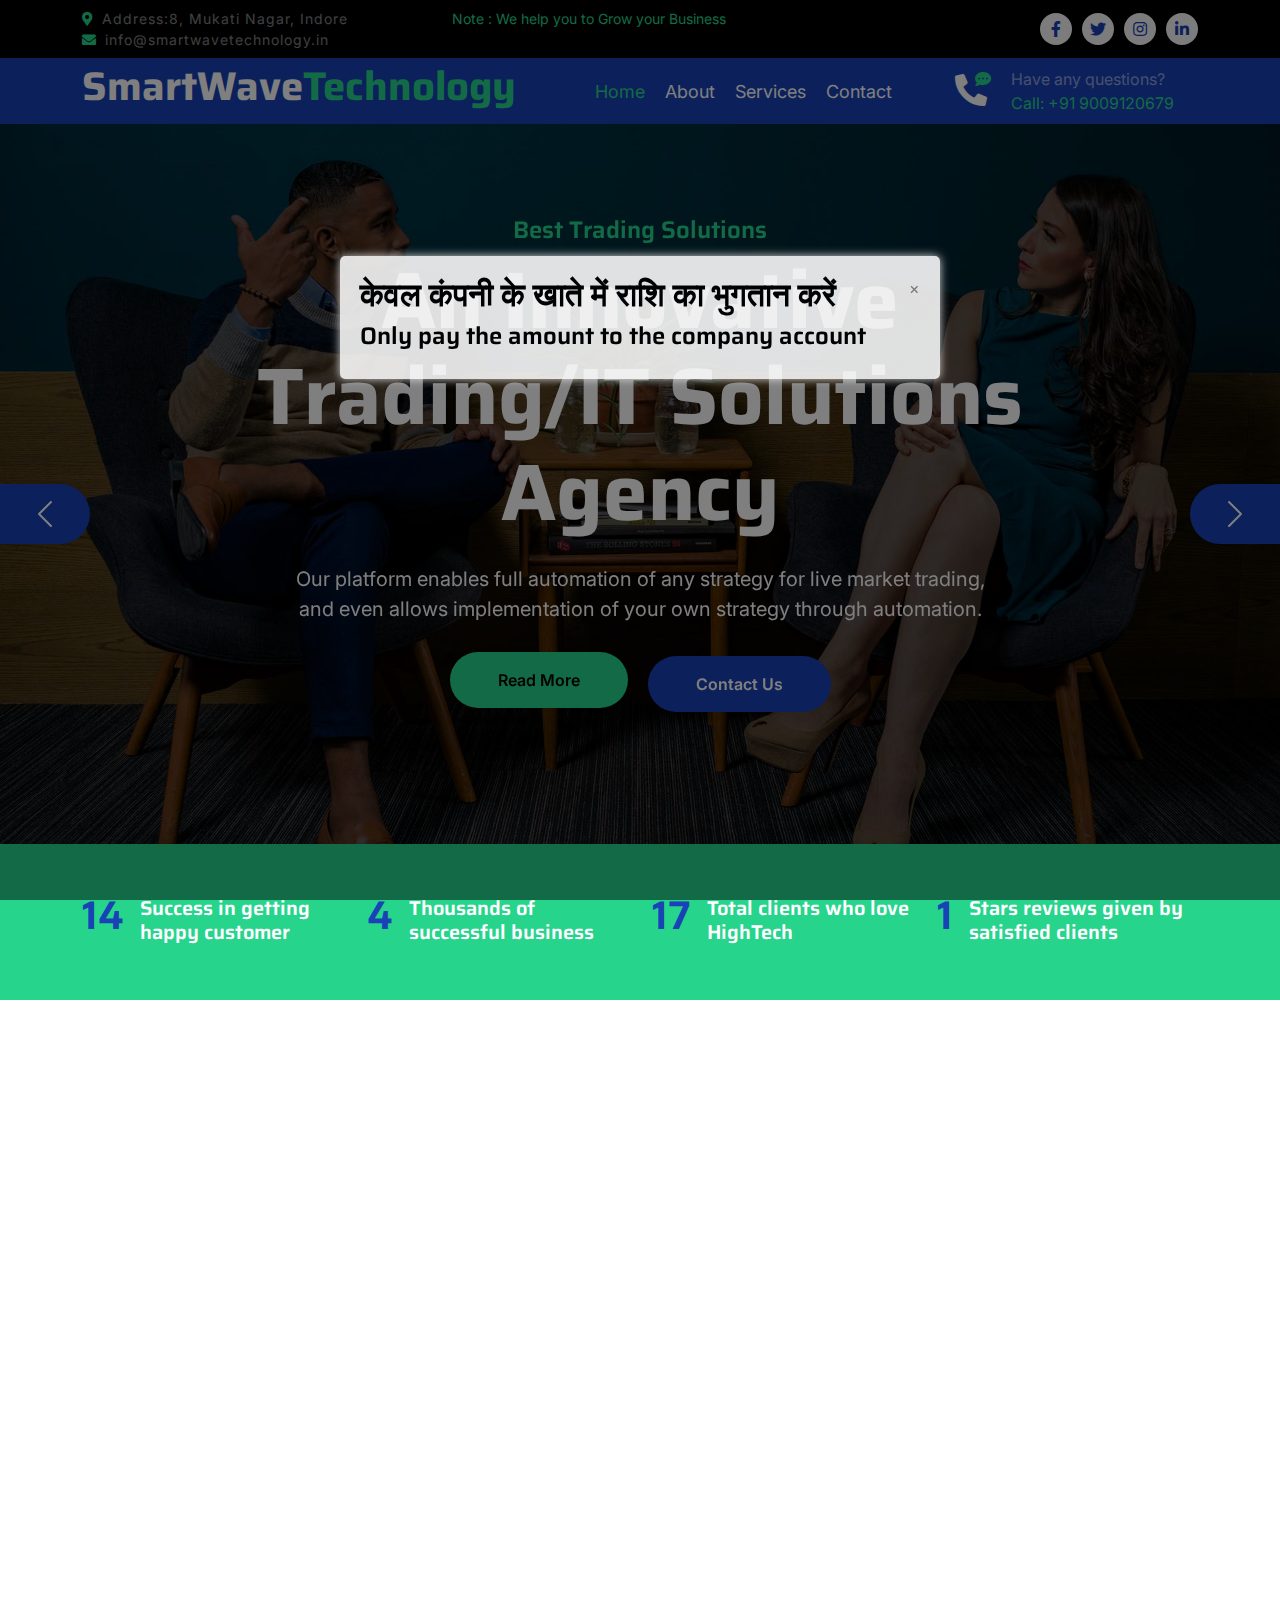
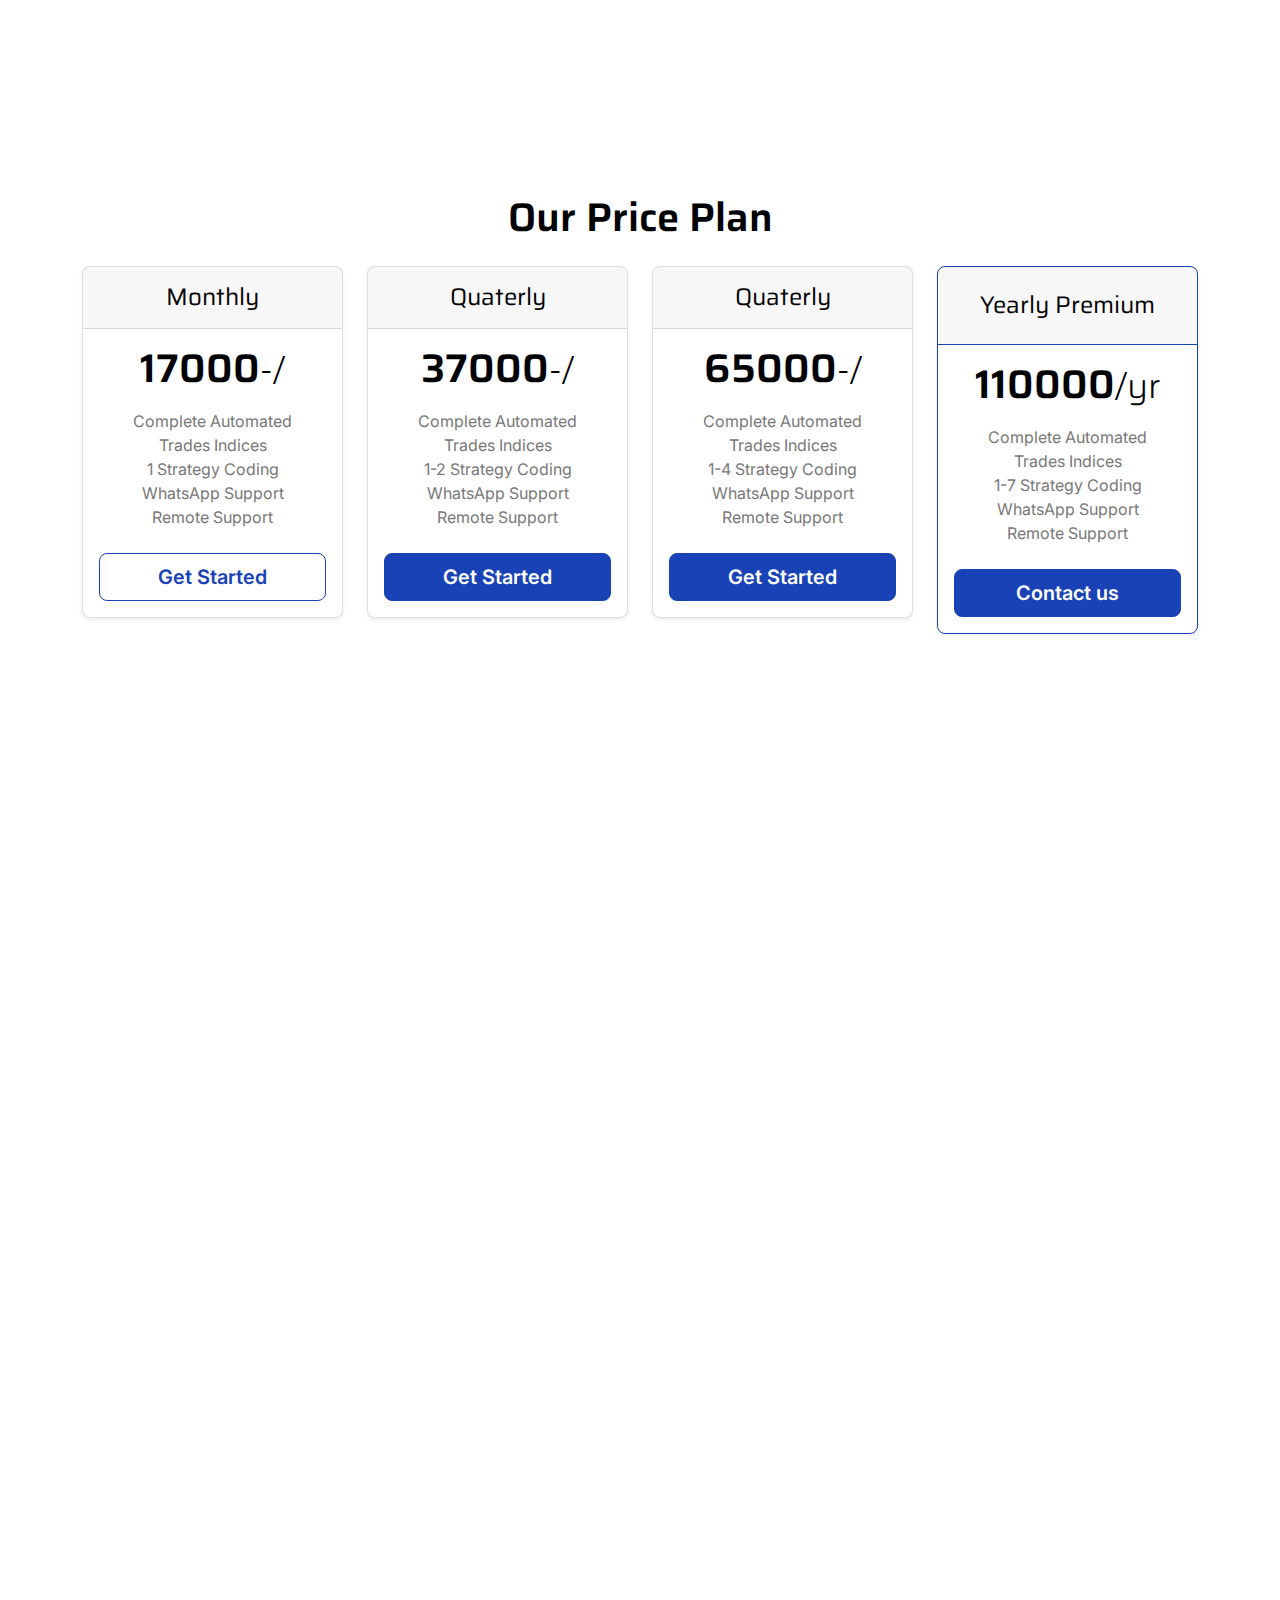
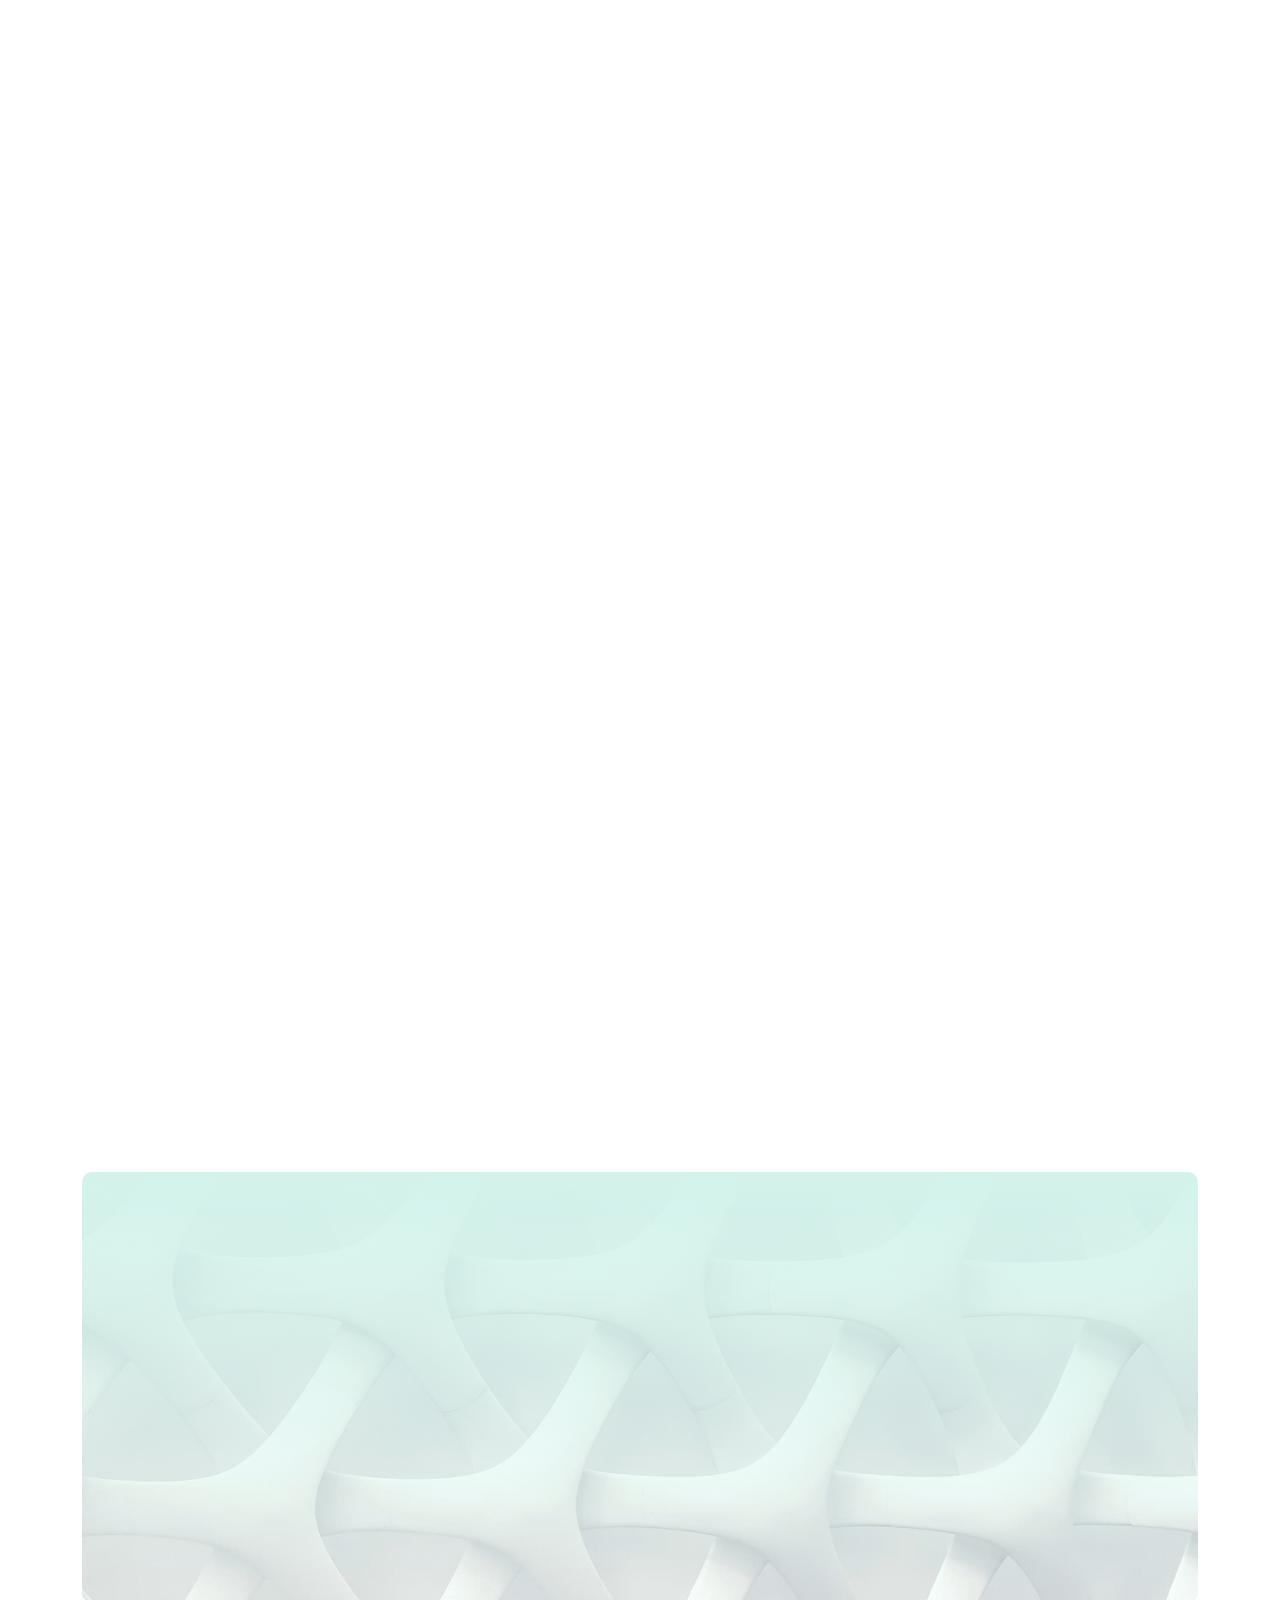
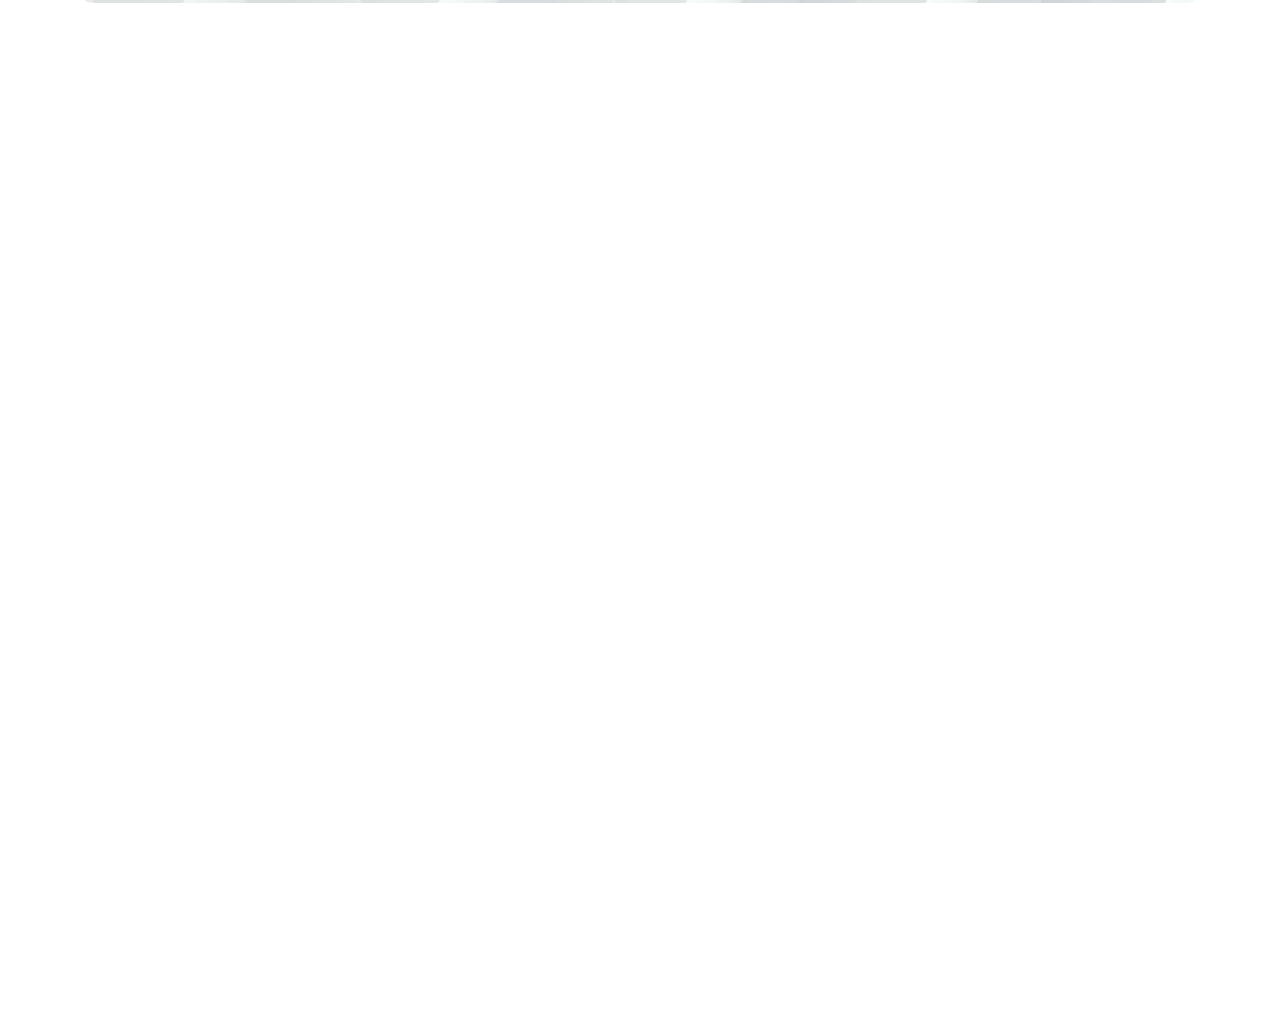
<file: index.html>
<!DOCTYPE html>
<html lang="en">
  <head>
    <meta charset="utf-8" />
    <title>SmartWave Technology</title>
    <meta content="width=device-width, initial-scale=1.0" name="viewport" />
    <meta content="" name="keywords" />
    <meta content="" name="description" />

    <!-- Google Web Fonts -->
    <link rel="preconnect" href="https://fonts.googleapis.com" />
    <link rel="preconnect" href="https://fonts.gstatic.com" crossorigin />
    <link
      href="https://fonts.googleapis.com/css2?family=Inter:wght@400;500;600&family=Saira:wght@500;600;700&display=swap"
      rel="stylesheet"
    />
    <link
      href="https://fonts.googleapis.com/css?family=Cardo:400i|Rubik:400,700&display=swap"
      rel="stylesheet"
    />
    <!-- Icon Font Stylesheet -->
    <link
      href="https://cdnjs.cloudflare.com/ajax/libs/font-awesome/5.10.0/css/all.min.css"
      rel="stylesheet"
    />
    <link
      href="https://cdn.jsdelivr.net/npm/bootstrap-icons@1.4.1/font/bootstrap-icons.css"
      rel="stylesheet"
    />

    <!-- Libraries Stylesheet -->
    <link href="lib/animate/animate.min.css" rel="stylesheet" />
    <link href="lib/owlcarousel/assets/owl.carousel.min.css" rel="stylesheet" />

    <!-- Customized Bootstrap Stylesheet -->
    <link href="css/bootstrap.min.css" rel="stylesheet" />

    <!-- Template Stylesheet -->
    <link href="css/style.css" rel="stylesheet" />

  </head>

  <body>
    <!-- Topbar Start -->
    <div class="container-fluid bg-dark py-2 d-none d-md-flex">
      <div class="container">
        <div class="d-flex justify-content-between topbar">
          <div class="top-info d-flex flex-column">
            <small class="me-3 text-white-50"
              ><a href="#"
                ><i class="fas fa-map-marker-alt me-2 text-secondary"></i></a
              >Address:8, Mukati Nagar, Indore
            </small>

            <small class="me-3 text-white-50"
              ><a href="#"
                ><i class="fas fa-envelope me-2 text-secondary"></i></a
              >info@smartwavetechnology.in</small
            >
          </div>
          <div id="note" class="text-secondary d-none d-xl-flex">
            <small>Note : We help you to Grow your Business</small>
          </div>
          <div class="top-link">
            <a
              href=""
              class="bg-light nav-fill btn btn-sm-square rounded-circle"
              ><i class="fab fa-facebook-f text-primary"></i
            ></a>
            <a
              href=""
              class="bg-light nav-fill btn btn-sm-square rounded-circle"
              ><i class="fab fa-twitter text-primary"></i
            ></a>
            <a
              href=""
              class="bg-light nav-fill btn btn-sm-square rounded-circle"
              ><i class="fab fa-instagram text-primary"></i
            ></a>
            <a
              href=""
              class="bg-light nav-fill btn btn-sm-square rounded-circle me-0"
              ><i class="fab fa-linkedin-in text-primary"></i
            ></a>
          </div>
        </div>
      </div>
    </div>
    <!-- Topbar End -->

    <!-- Navbar Start -->
    <div class="container-fluid bg-primary">
      <div class="container">
        <nav class="navbar navbar-dark navbar-expand-lg py-0">
          <a href="index.html" class="navbar-brand">
            <h1 class="text-white fw-bold d-block">
              SmartWave<span class="text-secondary">Technology</span>
            </h1>
          </a>
          <button
            type="button"
            class="navbar-toggler me-0"
            data-bs-toggle="collapse"
            data-bs-target="#navbarCollapse"
          >
            <span class="navbar-toggler-icon"></span>
          </button>
          <div
            class="collapse navbar-collapse bg-transparent"
            id="navbarCollapse"
          >
            <div class="navbar-nav ms-auto mx-xl-auto p-0">
              <a
                href="index.html"
                class="nav-item nav-link active text-secondary"
                >Home</a
              >
              <a href="about.html" class="nav-item nav-link">About</a>
              <a href="service.html" class="nav-item nav-link">Services</a>

              <a href="contact.html" class="nav-item nav-link">Contact</a>
            </div>
          </div>
          <div class="d-none d-xl-flex flex-shirink-0">
            <div
              id="phone-tada"
              class="d-flex align-items-center justify-content-center me-4"
            >
              <a href="" class="position-relative animated tada infinite">
                <i class="fa fa-phone-alt text-white fa-2x"></i>
                <div class="position-absolute" style="top: -7px; left: 20px">
                  <span><i class="fa fa-comment-dots text-secondary"></i></span>
                </div>
              </a>
            </div>
            <div class="d-flex flex-column pe-4">
              <span class="text-white-50">Have any questions?</span>
              <span class="text-secondary">Call: +91 9009120679</span>
            </div>
          </div>
        </nav>
      </div>
    </div>
    <!-- Navbar End -->

     <!-- POP UP STARTED -->
     <div class="popup justify-content-center" id="popup">
      <div class="popup-content">
        <span class="close" id="closePopup">&times;</span>
        <h2 class="font-weight-bold">केवल कंपनी के खाते में राशि का भुगतान करें </h2>
        <h4 class="font-weight-bold">Only pay the amount to the company account</h4>
      </div>
    </div>
    <!-- POP UP ENDED -->

    <!-- Carousel Start -->
    <div class="container-fluid px-0">
      <div id="carouselId" class="carousel slide" data-bs-ride="carousel">
        <ol class="carousel-indicators">
          <!-- <li
            data-bs-target="#carouselId"
            data-bs-slide-to="0"
            class="active"
            aria-current="true"
            aria-label="First slide"
          ></li>
          <li
            data-bs-target="#carouselId"
            data-bs-slide-to="1"
            aria-label="Second slide"
          ></li> -->
        </ol>
        <div class="carousel-inner" role="listbox">
          <div class="carousel-item active">
            <img src="img/carousel-1.jpg" class="img-fluid" alt="First slide" />
            <div class="carousel-caption">
              <div class="container carousel-content">
                <h6 class="text-secondary h4 animated fadeInUp">
                  Best Trading Solutions
                </h6>
                <h1 class="text-white display-1 mb-4 animated fadeInRight">
                  An Innovative Trading/IT Solutions Agency
                </h1>
                <p class="mb-4 text-white fs-5 animated fadeInDown">
                  Our platform enables full automation of any strategy for live
                  market trading, and even allows implementation of your own
                  strategy through automation.
                </p>
                <a href="" class="me-2"
                  ><button
                    type="button"
                    class="px-4 py-sm-3 px-sm-5 btn btn-primary rounded-pill carousel-content-btn1 animated fadeInLeft"
                  >
                    Read More
                  </button></a
                >
                <a href="" class="ms-2"
                  ><button
                    type="button"
                    class="px-4 mt-2 py-sm-3 px-sm-5 btn btn-primary rounded-pill carousel-content-btn2 animated fadeInRight"
                  >
                    Contact Us
                  </button></a
                >
              </div>
            </div>
          </div>
          <div class="carousel-item">
            <img
              src="img/carousel-2.jpg"
              class="img-fluid"
              alt="Second slide"
            />
            <div class="carousel-caption">
              <div class="container carousel-content">
                <h6 class="text-secondary h4 animated fadeInUp">
                  Best IT/Trading Solutions
                </h6>
                <h1 class="text-white display-1 mb-4 animated fadeInLeft">
                  Quality Digital Services You Really Need!
                </h1>
                <p class="mb-4 text-white fs-5 animated fadeInDown">
                  Lorem ipsum dolor sit amet elit. Sed efficitur quis purus ut
                  interdum. Pellentesque aliquam dolor eget urna ultricies
                  tincidunt.
                </p>
                <a href="" class="me-2"
                  ><button
                    type="button"
                    class="px-4 py-sm-3 px-sm-5 btn btn-primary rounded-pill carousel-content-btn1 animated fadeInLeft"
                  >
                    Read More
                  </button></a
                >
                <a href="" class="ms-2"
                  ><button
                    type="button"
                    class="px-4 py-sm-3 px-sm-5 btn btn-primary rounded-pill carousel-content-btn2 animated fadeInRight"
                  >
                    Contact Us
                  </button></a
                >
              </div>
            </div>
          </div>
        </div>
        <button
          class="carousel-control-prev"
          type="button"
          data-bs-target="#carouselId"
          data-bs-slide="prev"
        >
          <span class="carousel-control-prev-icon" aria-hidden="true"></span>
          <span class="visually-hidden">Previous</span>
        </button>
        <button
          class="carousel-control-next"
          type="button"
          data-bs-target="#carouselId"
          data-bs-slide="next"
        >
          <span class="carousel-control-next-icon" aria-hidden="true"></span>
          <span class="visually-hidden">Next</span>
        </button>
      </div>
    </div>
    <!-- Carousel End -->

    <!-- Fact Start -->
    <div class="container-fluid bg-secondary py-5">
      <div class="container">
        <div class="row">
          <div class="col-lg-3 wow fadeIn" data-wow-delay=".1s">
            <div class="d-flex counter">
              <h1 class="me-3 text-primary counter-value">99</h1>
              <h5 class="text-white mt-1">Success in getting happy customer</h5>
            </div>
          </div>
          <div class="col-lg-3 wow fadeIn" data-wow-delay=".3s">
            <div class="d-flex counter">
              <h1 class="me-3 text-primary counter-value">25</h1>
              <h5 class="text-white mt-1">Thousands of successful business</h5>
            </div>
          </div>
          <div class="col-lg-3 wow fadeIn" data-wow-delay=".5s">
            <div class="d-flex counter">
              <h1 class="me-3 text-primary counter-value">120</h1>
              <h5 class="text-white mt-1">Total clients who love HighTech</h5>
            </div>
          </div>
          <div class="col-lg-3 wow fadeIn" data-wow-delay=".7s">
            <div class="d-flex counter">
              <h1 class="me-3 text-primary counter-value">5</h1>
              <h5 class="text-white mt-1">
                Stars reviews given by satisfied clients
              </h5>
            </div>
          </div>
        </div>
      </div>
    </div>
    <!-- Fact End -->

    <!-- About Start -->
    <div class="container-fluid py-5 my-5">
      <div class="container pt-5">
        <div class="row g-5">
          <div
            class="col-lg-5 col-md-6 col-sm-12 wow fadeIn"
            data-wow-delay=".3s"
          >
            <div class="h-100 position-relative">
              <img
                src="img/about-1.jpg"
                class="img-fluid w-75 rounded"
                alt=""
                style="margin-bottom: 25%"
              />
              <div class="position-absolute w-75" style="top: 25%; left: 25%">
                <img
                  src="img/about-2.jpg"
                  class="img-fluid w-100 rounded"
                  alt=""
                />
              </div>
            </div>
          </div>
          <div
            class="col-lg-7 col-md-6 col-sm-12 wow fadeIn"
            data-wow-delay=".5s"
          >
            <h5 class="text-primary">About Us</h5>
            <h1 class="mb-4">
              About SmartWave Technology And It's Innovative IT/Trading
              Solutions
            </h1>
            <p>
              Your premier choice for advanced algorithmic trading solutions and
              IT services. Fueled by a fervor for groundbreaking ideas and a
              dedication to exceptional standards, we enable traders and
              corporations to skillfully maneuver through the intricacies of the
              financial markets using state-of-the-art technology to attain
              their objectives.
            </p>
            <p class="mb-4">
              At SMART SOLUTION TECH, we acknowledge the ever-changing character
              of the financial sector and the significance of maintaining a
              competitive edge in the current business environment. Our
              accomplished team, with their proficiency in algorithmic trading,
              software engineering, and IT infrastructure, provides
              all-encompassing solutions that are custom-made to suit the
              distinct requirements of our clients.
            </p>
            <a
              href=""
              class="btn btn-secondary rounded-pill px-5 py-3 text-white"
              >More Details</a
            >
          </div>
        </div>
      </div>
    </div>
    <!-- About End -->

    <!-- Cards Started -->

       

    <main class="container">
      <h1 class="text-center py-3">Our Price Plan</h1>
      <div class="row row-cols-1 row-cols-md-4 mb-3 text-center">
        <div class="col mb-4">
          <div class="card rounded-3 shadow-sm">
            <div class="card-header py-3">
              <h4 class="my-0 fw-normal">Monthly</h4>
            </div>
            <div class="card-body">
              <h1 class="card-title pricing-card-title">17000<small class="text-body-secondary fw-light">-/</small></h1>
              <ul class="list-unstyled mt-3 mb-4">
                <li>Complete Automated</li>
                <li>Trades Indices</li>
                <li>1 Strategy Coding</li>
                <li>WhatsApp Support</li>
                <li>Remote Support</li>
              </ul>
              <button type="button" class="w-100 btn btn-lg btn-outline-primary">Get Started</button>
            </div>
          </div>
        </div>
        <div class="col mb-4">
          <div class="card rounded-3 shadow-sm">
            <div class="card-header py-3">
              <h4 class="my-0 fw-normal">Quaterly</h4>
            </div>
            <div class="card-body">
              <h1 class="card-title pricing-card-title">37000<small class="text-body-secondary fw-light">-/</small></h1>
              <ul class="list-unstyled mt-3 mb-4">
                <li>Complete Automated</li>
                <li>Trades Indices</li>
                <li>1-2 Strategy Coding</li>
                <li>WhatsApp Support</li>
                <li>Remote Support</li>
              </ul>
              <button type="button" class="w-100 btn btn-lg btn-primary">Get Started</button>
            </div>
          </div>
        </div>
        <div class="col mb-4">
          <div class="card rounded-3 shadow-sm">
            <div class="card-header py-3">
              <h4 class="my-0 fw-normal">Quaterly</h4>
            </div>
            <div class="card-body">
              <h1 class="card-title pricing-card-title">65000<small class="text-body-secondary fw-light">-/</small></h1>
              <ul class="list-unstyled mt-3 mb-4">
                <li>Complete Automated</li>
                <li>Trades Indices</li>
                <li>1-4 Strategy Coding</li>
                <li>WhatsApp Support</li>
                <li>Remote Support</li>
              </ul>
              <button type="button" class="w-100 btn btn-lg btn-primary">Get Started</button>
            </div>
          </div>
        </div>
        <div class="col mb-4">
          <div class="card rounded-3 shadow-sm border-primary">
            <div class="card-header py-4 text-bg-primary border-primary">
              <h4 class="my-0 fw-normal">Yearly Premium</h4>
            </div>
            <div class="card-body">
              <h1 class="card-title pricing-card-title">110000<small class="text-body-secondary fw-light">/yr</small></h1>
              <ul class="list-unstyled mt-3 mb-4">
                <li>Complete Automated</li>
                <li>Trades Indices</li>
                <li>1-7 Strategy Coding</li>
                <li>WhatsApp Support</li>
                <li>Remote Support</li>
              </ul>
              <button type="button" class="w-100 btn btn-lg btn-primary">Contact us</button>
    
      </div>
    </main>
    <!-- Cards End -->

    <!-- Services Start -->
    <div class="container-fluid services py-5 mb-5">
      <div class="container">
        <div
          class="text-center mx-auto pb-5 wow fadeIn"
          data-wow-delay=".3s"
          style="max-width: 600px"
        >
          <h5 class="text-primary">Our Services</h5>
          <h1>Services Built Specifically For Your Business</h1>
        </div>
        <div class="row g-5 services-inner">
          <div class="col-md-6 col-lg-4 wow fadeIn" data-wow-delay=".3s">
            <div class="services-item bg-light">
              <div class="p-4 text-center services-content">
                <div class="services-content-icon">
                  <i class="fa fa-code fa-7x mb-4 text-primary"></i>
                  <h4 class="mb-3">Web Design</h4>
                  <p class="mb-4">
                    Smart Wave Technology offers a variety of website design and
                    development services, from creating mobile web development
                    solutions and responsive website designs
                  </p>
                  <a
                    href=""
                    class="btn btn-secondary text-white px-5 py-3 rounded-pill"
                    >Read More</a
                  >
                </div>
              </div>
            </div>
          </div>
          <div class="col-md-6 col-lg-4 wow fadeIn" data-wow-delay=".5s">
            <div class="services-item bg-light">
              <div class="p-4 text-center services-content">
                <div class="services-content-icon">
                  <i class="fa fa-file-code fa-7x mb-4 text-primary"></i>
                  <h4 class="mb-3">Web Development</h4>
                  <p class="mb-4">
                    Get affordable and professional Web Development Services
                    right here at Smart Wave Technology Developers.
                  </p>
                  <a
                    href=""
                    class="btn btn-secondary text-white px-5 py-3 rounded-pill"
                    >Read More</a
                  >
                </div>
              </div>
            </div>
          </div>
          <div class="col-md-6 col-lg-4 wow fadeIn" data-wow-delay=".7s">
            <div class="services-item bg-light">
              <div class="p-4 text-center services-content">
                <div class="services-content-icon">
                  <i
                    class="fa fa-external-link-alt fa-7x mb-4 text-primary"
                  ></i>
                  <h4 class="mb-3">UI/UX Design</h4>
                  <p class="mb-4">
                    Elevate your online presence with Smart Wave Technology
                    UI/UX web design. Impress visitors with responsive,
                    Google-guideline compliant sites.
                  </p>
                  <a
                    href=""
                    class="btn btn-secondary text-white px-5 py-3 rounded-pill"
                    >Read More</a
                  >
                </div>
              </div>
            </div>
          </div>
          <div class="col-md-6 col-lg-4 wow fadeIn" data-wow-delay=".3s">
            <div class="services-item bg-light">
              <div class="p-4 text-center services-content">
                <div class="services-content-icon">
                  <i class="fas fa-user-secret fa-7x mb-4 text-primary"></i>
                  <h4 class="mb-3">Web Security</h4>
                  <p class="mb-4">
                      Broad network security service with SWG, web isolation,
                      anti-virus scanning, sandboxing, DLP, CASB, and email
                      security capabilities.
                  </p>
                  <a
                    href=""
                    class="btn btn-secondary text-white px-5 py-3 rounded-pill"
                    >Read More</a
                  >
                </div>
              </div>
            </div>
          </div>
          <div class="col-md-6 col-lg-4 wow fadeIn" data-wow-delay=".5s">
            <div class="services-item bg-light">
              <div class="p-4 text-center services-content">
                <div class="services-content-icon">
                  <i class="fa fa-envelope-open fa-7x mb-4 text-primary"></i>
                  <h4 class="mb-3">Digital Marketing</h4>
                  <p class="mb-4">
                    Create a winning proposal using a free marketing plan
                    template from our customizable and downloadable designs.
                  </p>
                  <a
                    href=""
                    class="btn btn-secondary text-white px-5 py-3 rounded-pill"
                    >Read More</a
                  >
                </div>
              </div>
            </div>
          </div>
          <div class="col-md-6 col-lg-4 wow fadeIn" data-wow-delay=".7s">
            <div class="services-item bg-light">
              <div class="p-4 text-center services-content">
                <div class="services-content-icon">
                  <i class="fas fa-laptop fa-7x mb-4 text-primary"></i>
                  <h4 class="mb-3">Programming</h4>
                  <p class="mb-4">
                    We have the Best Programmers for your need for any
                    Technology.
                  </p>
                  <a
                    href=""
                    class="btn btn-secondary text-white px-5 py-3 rounded-pill"
                    >Read More</a
                  >
                </div>
              </div>
            </div>
          </div>
        </div>
      </div>
    </div>
    <!-- Services End -->


    <!-- Card Price -->

    <!-- End cards-->
    <!-- Testimonial Start -->
    <div class="container-fluid testimonial py-5 mb-5">
      <div class="container">
        <div
          class="text-center mx-auto pb-5 wow fadeIn"
          data-wow-delay=".3s"
          style="max-width: 600px"
        >
          <h5 class="text-primary">Our Testimonial</h5>
          <h1>Our Client Saying!</h1>
        </div>
        <div
          class="owl-carousel testimonial-carousel wow fadeIn"
          data-wow-delay=".5s"
        >
          <div class="testimonial-item border p-4">
            <div class="d-flex align-items-center">
              <div class="">
                <img src="img/testimonial-1.jpg" alt="" />
              </div>
              <div class="ms-4">
                <h4 class="text-secondary">Disha Pathak</h4>
                <p class="m-0 pb-3">Profession</p>
                <div class="d-flex pe-5">
                  <i class="fas fa-star me-1 text-primary"></i>
                  <i class="fas fa-star me-1 text-primary"></i>
                  <i class="fas fa-star me-1 text-primary"></i>
                  <i class="fas fa-star me-1 text-primary"></i>
                  <i class="fas fa-star me-1 text-primary"></i>
                </div>
              </div>
            </div>
            <div class="border-top mt-4 pt-3">
              <p class="mb-0">
              Smart Wave Technology algo trading services have transformed my trading strategies. I am now more confident, efficient, and profitable in my trades. They truly offer a smart solution
              </p>
            </div>
          </div>
          <div class="testimonial-item border p-4">
            <div class="d-flex align-items-center">
              <div class="">
                <img src="img/testimonial-2.jpg" alt="" />
              </div>
              <div class="ms-4">
                <h4 class="text-secondary">Ankit Singh</h4>
                <p class="m-0 pb-3">Profession</p>
                <div class="d-flex pe-5">
                  <i class="fas fa-star me-1 text-primary"></i>
                  <i class="fas fa-star me-1 text-primary"></i>
                  <i class="fas fa-star me-1 text-primary"></i>
                  <i class="fas fa-star me-1 text-primary"></i>
                  <i class="fas fa-star me-1 text-primary"></i>
                </div>
              </div>
            </div>
            <div class="border-top mt-4 pt-3">
              <p class="mb-0">
          I’ve been in the trading industry for over a decade, and I must say that Smart Wave Technology algo trading services are a game-changer. They provide useful algorithms.
              </p>
            </div>
          </div>
          <div class="testimonial-item border p-4">
            <div class="d-flex align-items-center">
              <div class="">
                <img src="img/testimonial-3.jpg" alt="" />
              </div>
              <div class="ms-4">
                <h4 class="text-secondary">Kalpana Sharma</h4>
                <p class="m-0 pb-3">Profession</p>
                <div class="d-flex pe-5">
                  <i class="fas fa-star me-1 text-primary"></i>
                  <i class="fas fa-star me-1 text-primary"></i>
                  <i class="fas fa-star me-1 text-primary"></i>
                  <i class="fas fa-star me-1 text-primary"></i>
                  <i class="fas fa-star me-1 text-primary"></i>
                </div>
              </div>
            </div>
            <div class="border-top mt-4 pt-3">
              <p class="mb-0">
            With Smart Wave Technology, I have been able to optimize my trading decisions using their advanced algorithms. Their services are top-notch, timely, and reliable. Highly recommended!
              </p>
            </div>
          </div>
          <div class="testimonial-item border p-4">
            <div class="d-flex align-items-center">
              <div class="">
                <img src="img/testimonial-4.jpg" alt="" />
              </div>
              <div class="ms-4">
                <h4 class="text-secondary">Hitesh Chaudhary</h4>
                <p class="m-0 pb-3">Profession</p>
                <div class="d-flex pe-5">
                  <i class="fas fa-star me-1 text-primary"></i>
                  <i class="fas fa-star me-1 text-primary"></i>
                  <i class="fas fa-star me-1 text-primary"></i>
                  <i class="fas fa-star me-1 text-primary"></i>
                  <i class="fas fa-star me-1 text-primary"></i>
                </div>
              </div>
            </div>
            <div class="border-top mt-4 pt-3">
              <p class="mb-0">
                As a beginner, I was initially overwhelmed by the world of trading. SmartWave Technology user-friendly platform and personalized support helped me.
              </p>
            </div>
          </div>
        </div>
      </div>
    </div>

    <!-- Testimonial End -->

    <!-- Contact Start -->
    <div class="container-fluid py-5 mb-5">
      <div class="container">
        <div
          class="text-center mx-auto pb-5 wow fadeIn"
          data-wow-delay=".3s"
          style="max-width: 600px"
        >
          <h5 class="text-primary">Get In Touch</h5>
          <h1 class="mb-3">Contact for any query</h1>
          <p class="mb-2">
            Submit relevant information for live consultation with top product
            Trading.
          </p>
        </div>
        <div class="contact-detail position-relative p-3 p-md-5">
          <div class="row g-3 g-lg-5 mb-3 mb-lg-5 justify-content-center">
            <div class="col-xl-4 col-lg-6 wow fadeIn" data-wow-delay=".3s">
              <div class="d-flex bg-light p-3 rounded">
                <div
                  class="flex-shrink-0 btn-square bg-secondary rounded-circle"
                  style="width: 64px; height: 64px"
                >
                  <i class="fas fa-map-marker-alt text-white"></i>
                </div>
                <div class="ms-3">
                  <h4 class="text-primary">8, Mukati Nagar, Indore</h4>
                  <a
                    href="https://goo.gl/maps/Zd4BCynmTb98ivUJ6"
                    target="_blank"
                    class="h5"
                    >View on Map</a
                  >
                </div>
              </div>
            </div>
            <div class="col-xl-4 col-lg-6 wow fadeIn" data-wow-delay=".5s">
              <div class="d-flex bg-light p-3 rounded">
                <div
                  class="flex-shrink-0 btn-square bg-secondary rounded-circle"
                  style="width: 64px; height: 64px"
                >
                  <i class="fa fa-phone text-white"></i>
                </div>
                <div class="ms-3">
                  <h4 class="text-primary">Call Us</h4>
                  <a class="h5" href="tel:+0123456789" target="_blank">
                    +91 9009120679</a
                  >
                </div>
              </div>
            </div>
            <div class="col-xl-4 col-lg-6 wow fadeIn" data-wow-delay=".7s">
              <div class="d-flex bg-light p-3 rounded">
                <div
                  class="flex-shrink-0 btn-square bg-secondary rounded-circle"
                  style="width: 64px; height: 64px"
                >
                  <i class="fa fa-envelope text-white"></i>
                </div>
                <div class="ms-3">
                  <h4 class="text-primary">Email Us</h4>
                  <a
                    class="h6 over"
                    href="mailto:info@example.com"
                    target="_blank"
                    >info@smartwavetechnology.in</a
                  >
                </div>
              </div>
            </div>
          </div>
          <div class="row g-3 g-lg-5">
            <div class="col-lg-6 wow fadeIn" data-wow-delay=".3s">
              <div>
                <img
                  src="./img/contact-us.gif"
                  class="img-fluid"
                  alt="Contact Us"
                />
              </div>
            </div>
            <div class="col-lg-6 wow fadeIn" data-wow-delay=".5s">
              <form action="https://api.web3forms.com/submit" method="POST">
                <input
                  type="hidden"
                  name="access_key"
                  value="e2bf0791-8893-484d-bc56-c56c48b8c77d"
                />
                <div class="p-3 p-md-5 rounded contact-form">
                  <div class="mb-4">
                    <input
                      type="text"
                      name="name"
                      class="form-control border-0 py-3"
                      placeholder="Your Name"
                    />
                  </div>
                  <div class="mb-4">
                    <input
                      name="email"
                      type="email"
                      class="form-control border-0 py-3"
                      placeholder="Your Email"
                    />
                  </div>
                  <div class="mb-4">
                    <input
                      name="project"
                      type="text"
                      class="form-control border-0 py-3"
                      placeholder="Project"
                    />
                  </div>
                  <div class="mb-4">
                    <textarea
                      name="message"
                      class="w-100 form-control border-0 py-3"
                      rows="6"
                      placeholder="Message"
                    ></textarea>
                  </div>
                  <div class="text-start">
                    <button
                      class="btn bg-primary text-white py-3 px-5"
                      type="submit"
                    >
                      Send Message
                    </button>
                  </div>
                </div>
              </form>
            </div>
          </div>
        </div>
      </div>
    </div>

    <!-- Contact End -->
    <!-- Footer Start -->
    <div class="container-fluid footer bg-dark wow fadeIn" data-wow-delay=".3s">
      <div class="container pt-5 pb-4">
        <div class="row g-5">
          <div class="col-lg-3 col-md-6">
            <a href="index.html">
              <h1 class="text-white fw-bold d-block">
                SmartWave <br /><span class="text-secondary">Technology</span>
              </h1>
            </a>
            <p class="mt-4 text-light">
              Our platform enables full automation of any strategy for live
              market trading, and even allows implementation of your own
              strategy through automation.
            </p>
            <div class="d-flex hightech-link">
              <a
                href=""
                class="btn-light nav-fill btn btn-square rounded-circle me-2"
                ><i class="fab fa-facebook-f text-primary"></i
              ></a>
              <a
                href=""
                class="btn-light nav-fill btn btn-square rounded-circle me-2"
                ><i class="fab fa-twitter text-primary"></i
              ></a>
              <a
                href=""
                class="btn-light nav-fill btn btn-square rounded-circle me-2"
                ><i class="fab fa-instagram text-primary"></i
              ></a>
              <a
                href=""
                class="btn-light nav-fill btn btn-square rounded-circle me-0"
                ><i class="fab fa-linkedin-in text-primary"></i
              ></a>
            </div>
          </div>
          <div class="col-lg-3 col-md-6">
            <a href="#" class="h3 text-secondary">Short Link</a>
            <div class="mt-4 d-flex flex-column short-link">
              <a href="" class="mb-2 text-white"
                ><i class="fas fa-angle-right text-secondary me-2"></i>About
                us</a
              >
              <a href="" class="mb-2 text-white"
                ><i class="fas fa-angle-right text-secondary me-2"></i>Contact
                us</a
              >
              <a href="" class="mb-2 text-white"
                ><i class="fas fa-angle-right text-secondary me-2"></i>Our
                Services</a
              >
              <a href="" class="mb-2 text-white"
                ><i class="fas fa-angle-right text-secondary me-2"></i>Our
                Projects</a
              >
              <a href="" class="mb-2 text-white"
                ><i class="fas fa-angle-right text-secondary me-2"></i>Latest
                Blog</a
              >
            </div>
          </div>
          <div class="col-lg-3 col-md-6">
            <a href="#" class="h3 text-secondary">Help Link</a>
            <div class="mt-4 d-flex flex-column help-link">
              <a href="" class="mb-2 text-white"
                ><i class="fas fa-angle-right text-secondary me-2"></i>Terms Of
                use</a
              >
              <a href="" class="mb-2 text-white"
                ><i class="fas fa-angle-right text-secondary me-2"></i>Privacy
                Policy</a
              >
              <a href="" class="mb-2 text-white"
                ><i class="fas fa-angle-right text-secondary me-2"></i>Helps</a
              >
              <a href="" class="mb-2 text-white"
                ><i class="fas fa-angle-right text-secondary me-2"></i>FQAs</a
              >
              <a href="" class="mb-2 text-white"
                ><i class="fas fa-angle-right text-secondary me-2"></i
                >Contact</a
              >
            </div>
          </div>
          <div class="col-lg-3 col-md-6">
            <a href="#" class="h3 text-secondary">Contact Us</a>
            <div class="text-white mt-4 d-flex flex-column contact-link">
              <a href="#" class="pb-3 text-light border-bottom border-primary"
                ><i class="fas fa-map-marker-alt text-secondary me-2"></i> 8,
                Mukati Nagar, Indore</a
              >
              <a href="#" class="py-3 text-light border-bottom border-primary"
                ><i class="fas fa-phone-alt text-secondary me-2"></i>
                +91 9009120679</a
              >
              <a href="#" class="py-3 text-light border-bottom border-primary"
                ><i class="fas fa-envelope text-secondary me-2"></i>
                info@smartwavetechnology.in</a
              >
            </div>
          </div>
        </div>
        <hr class="text-light mt-5 mb-4" />
        <div class="row">
          <div class="col-md-6 text-center text-md-start">
            <span class="text-light"
              ><a href="#" class="text-secondary"
                ><i class="fas fa-copyright text-secondary me-2"></i>Smart Wave
                Technology</a
              >, All right reserved.</span
            >
          </div>
        </div>
      </div>
    </div>
    <!-- Footer End -->

    <!-- JavaScript Libraries -->
    <script src="https://ajax.googleapis.com/ajax/libs/jquery/3.6.4/jquery.min.js"></script>
    <script src="https://cdn.jsdelivr.net/npm/bootstrap@5.0.0/dist/js/bootstrap.bundle.min.js"></script>
    <script src="lib/wow/wow.min.js"></script>
    <script src="lib/easing/easing.min.js"></script>
    <script src="lib/waypoints/waypoints.min.js"></script>
    <script src="lib/owlcarousel/owl.carousel.min.js"></script>
    <!-- Template Javascript -->
    <script src="js/main.js"></script>
    <script src="js/popup.js"></script>
  </body>
</html>
</file>
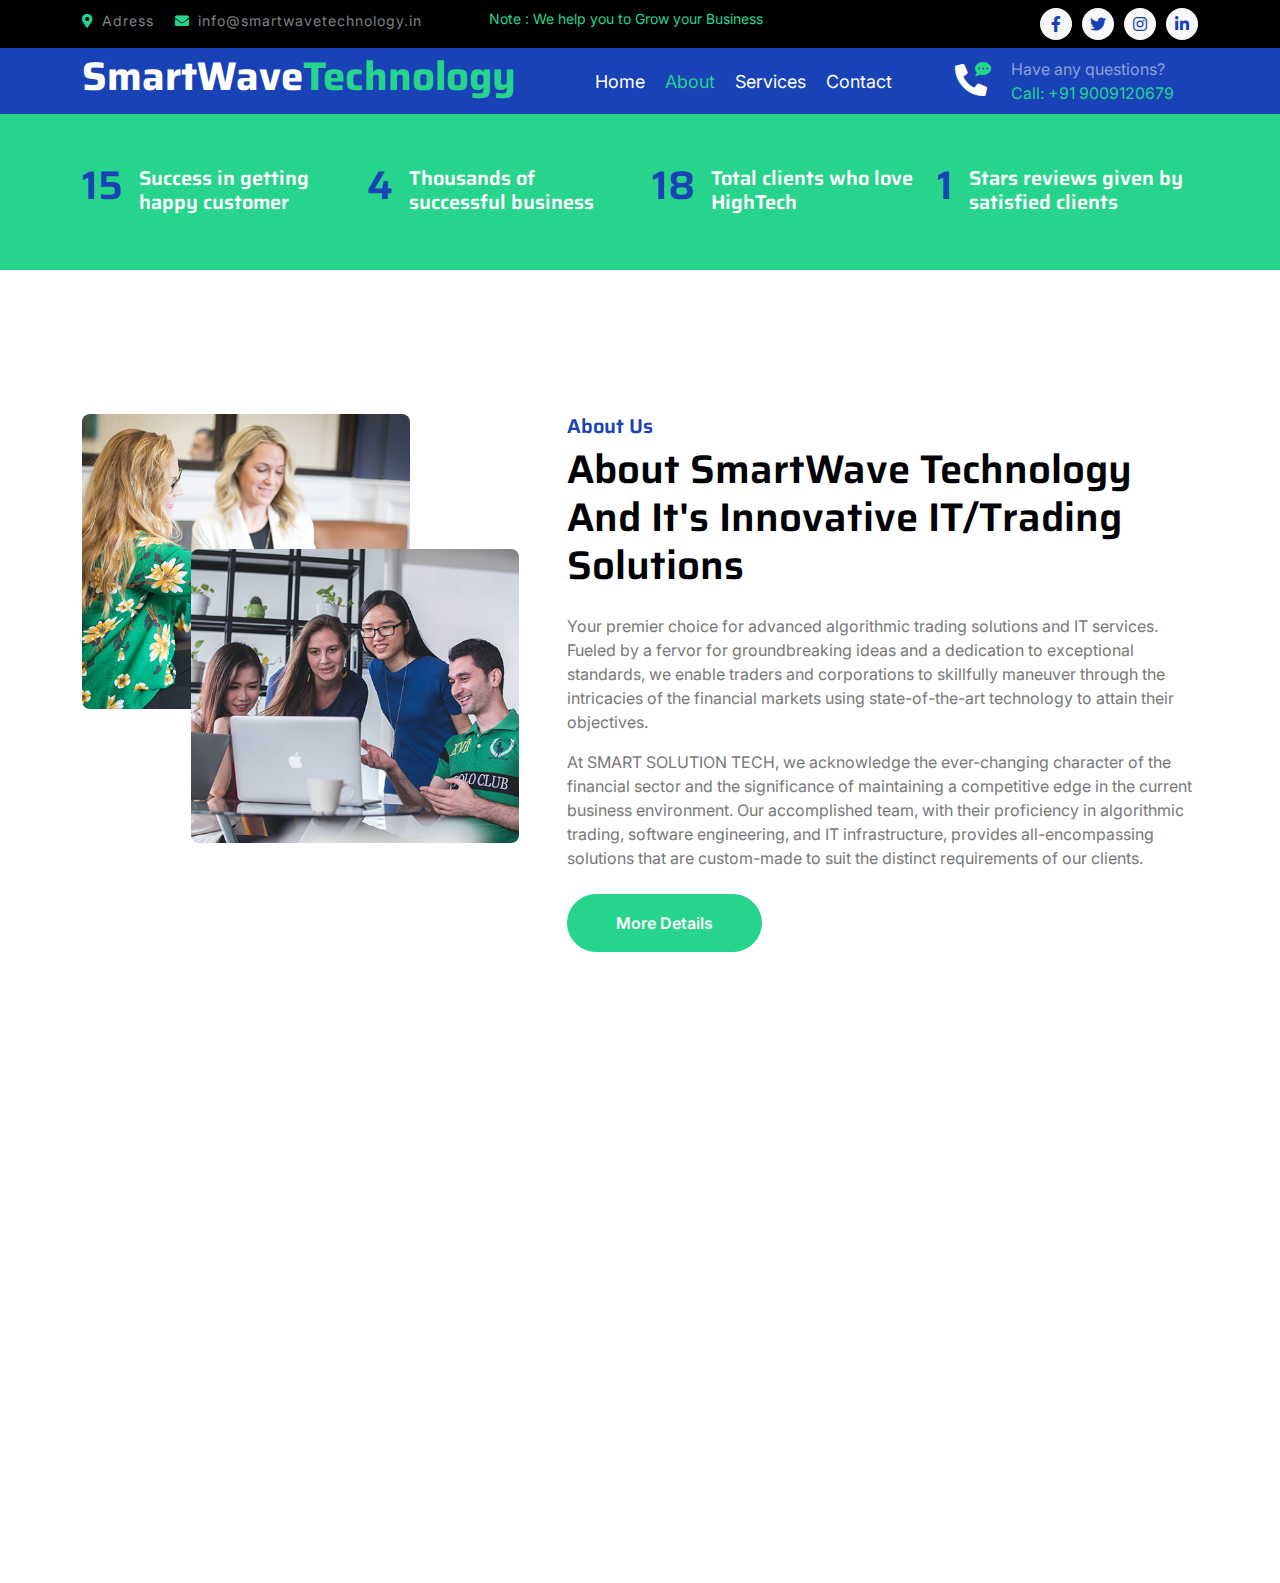
<file: about.html>
<!DOCTYPE html>
<html lang="en">
  <head>
    <meta charset="utf-8" />
    <title>SmartWave Technology</title>
    <meta content="width=device-width, initial-scale=1.0" name="viewport" />
    <meta content="" name="keywords" />
    <meta content="" name="description" />

    <!-- Google Web Fonts -->
    <link rel="preconnect" href="https://fonts.googleapis.com" />
    <link rel="preconnect" href="https://fonts.gstatic.com" crossorigin />
    <link
      href="https://fonts.googleapis.com/css2?family=Inter:wght@400;500;600&family=Saira:wght@500;600;700&display=swap"
      rel="stylesheet"
    />

    <!-- Icon Font Stylesheet -->
    <link
      href="https://cdnjs.cloudflare.com/ajax/libs/font-awesome/5.10.0/css/all.min.css"
      rel="stylesheet"
    />
    <link
      href="https://cdn.jsdelivr.net/npm/bootstrap-icons@1.4.1/font/bootstrap-icons.css"
      rel="stylesheet"
    />

    <!-- Libraries Stylesheet -->
    <link href="lib/animate/animate.min.css" rel="stylesheet" />
    <link href="lib/owlcarousel/assets/owl.carousel.min.css" rel="stylesheet" />

    <!-- Customized Bootstrap Stylesheet -->
    <link href="css/bootstrap.min.css" rel="stylesheet" />

    <!-- Template Stylesheet -->
    <link href="css/style.css" rel="stylesheet" />
  </head>

  <body>
    <!-- Spinner Start -->
    <div
      id="spinner"
      class="show position-fixed translate-middle w-100 vh-100 top-50 start-50 d-flex align-items-center justify-content-center"
    >
      <div class="spinner-grow text-primary" role="status"></div>
    </div>
    <!-- Spinner End -->

    <!-- Topbar Start -->
    <div class="container-fluid bg-dark py-2 d-none d-md-flex">
      <div class="container">
        <div class="d-flex justify-content-between topbar">
          <div class="top-info">
            <small class="me-3 text-white-50"
              ><a href="#"
                ><i class="fas fa-map-marker-alt me-2 text-secondary"></i></a
              >Adress
            </small>
            <small class="me-3 text-white-50"
              ><a href="#"
                ><i class="fas fa-envelope me-2 text-secondary"></i></a
              >info@smartwavetechnology.in</small
            >
          </div>
          <div id="note" class="text-secondary d-none d-xl-flex">
            <small>Note : We help you to Grow your Business</small>
          </div>
          <div class="top-link">
            <a
              href=""
              class="bg-light nav-fill btn btn-sm-square rounded-circle"
              ><i class="fab fa-facebook-f text-primary"></i
            ></a>
            <a
              href=""
              class="bg-light nav-fill btn btn-sm-square rounded-circle"
              ><i class="fab fa-twitter text-primary"></i
            ></a>
            <a
              href=""
              class="bg-light nav-fill btn btn-sm-square rounded-circle"
              ><i class="fab fa-instagram text-primary"></i
            ></a>
            <a
              href=""
              class="bg-light nav-fill btn btn-sm-square rounded-circle me-0"
              ><i class="fab fa-linkedin-in text-primary"></i
            ></a>
          </div>
        </div>
      </div>
    </div>
    <!-- Topbar End -->

    <!-- Navbar Start -->
    <div class="container-fluid bg-primary">
      <div class="container">
        <nav class="navbar navbar-dark navbar-expand-lg py-0">
          <a href="index.html" class="navbar-brand">
            <h1 class="text-white fw-bold d-block">
              SmartWave<span class="text-secondary">Technology</span>
            </h1>
          </a>
          <button
            type="button"
            class="navbar-toggler me-0"
            data-bs-toggle="collapse"
            data-bs-target="#navbarCollapse"
          >
            <span class="navbar-toggler-icon"></span>
          </button>
          <div
            class="collapse navbar-collapse bg-transparent"
            id="navbarCollapse"
          >
            <div class="navbar-nav ms-auto mx-xl-auto p-0">
              <a href="index.html" class="nav-item nav-link">Home</a>
              <a
                href="about.html"
                class="nav-item nav-link active text-secondary"
                >About</a
              >
              <a href="service.html" class="nav-item nav-link">Services</a>

              <a href="contact.html" class="nav-item nav-link">Contact</a>
            </div>
          </div>
          <div class="d-none d-xl-flex flex-shirink-0">
            <div
              id="phone-tada"
              class="d-flex align-items-center justify-content-center me-4"
            >
              <a href="" class="position-relative animated tada infinite">
                <i class="fa fa-phone-alt text-white fa-2x"></i>
                <div class="position-absolute" style="top: -7px; left: 20px">
                  <span><i class="fa fa-comment-dots text-secondary"></i></span>
                </div>
              </a>
            </div>
            <div class="d-flex flex-column pe-4">
              <span class="text-white-50">Have any questions?</span>
              <span class="text-secondary">Call: +91 9009120679</span>
            </div>
          </div>
        </nav>
      </div>
    </div>
    <!-- Navbar End -->

    <!-- Fact Start -->
    <div class="container-fluid bg-secondary py-5">
      <div class="container">
        <div class="row">
          <div class="col-lg-3 wow fadeIn" data-wow-delay=".1s">
            <div class="d-flex counter">
              <h1 class="me-3 text-primary counter-value">99</h1>
              <h5 class="text-white mt-1">Success in getting happy customer</h5>
            </div>
          </div>
          <div class="col-lg-3 wow fadeIn" data-wow-delay=".3s">
            <div class="d-flex counter">
              <h1 class="me-3 text-primary counter-value">25</h1>
              <h5 class="text-white mt-1">Thousands of successful business</h5>
            </div>
          </div>
          <div class="col-lg-3 wow fadeIn" data-wow-delay=".5s">
            <div class="d-flex counter">
              <h1 class="me-3 text-primary counter-value">120</h1>
              <h5 class="text-white mt-1">Total clients who love HighTech</h5>
            </div>
          </div>
          <div class="col-lg-3 wow fadeIn" data-wow-delay=".7s">
            <div class="d-flex counter">
              <h1 class="me-3 text-primary counter-value">5</h1>
              <h5 class="text-white mt-1">
                Stars reviews given by satisfied clients
              </h5>
            </div>
          </div>
        </div>
      </div>
    </div>
    <!-- Fact End -->

    <!-- About Start -->
    <div class="container-fluid py-5 my-5">
      <div class="container py-5">
        <div class="row g-5">
          <div
            class="col-lg-5 col-md-6 col-sm-12 wow fadeIn"
            data-wow-delay=".3s"
          >
            <div class="h-100 position-relative">
              <img
                src="img/about-1.jpg"
                class="img-fluid w-75 rounded"
                alt=""
                style="margin-bottom: 25%"
              />
              <div class="position-absolute w-75" style="top: 25%; left: 25%">
                <img
                  src="img/about-2.jpg"
                  class="img-fluid w-100 rounded"
                  alt=""
                />
              </div>
            </div>
          </div>
          <div
            class="col-lg-7 col-md-6 col-sm-12 wow fadeIn"
            data-wow-delay=".5s"
          >
            <h5 class="text-primary">About Us</h5>
            <h1 class="mb-4">
              About SmartWave Technology And It's Innovative IT/Trading
              Solutions
            </h1>
            <p>
              Your premier choice for advanced algorithmic trading solutions and
              IT services. Fueled by a fervor for groundbreaking ideas and a
              dedication to exceptional standards, we enable traders and
              corporations to skillfully maneuver through the intricacies of the
              financial markets using state-of-the-art technology to attain
              their objectives.
            </p>
            <p class="mb-4">
              At SMART SOLUTION TECH, we acknowledge the ever-changing character
              of the financial sector and the significance of maintaining a
              competitive edge in the current business environment. Our
              accomplished team, with their proficiency in algorithmic trading,
              software engineering, and IT infrastructure, provides
              all-encompassing solutions that are custom-made to suit the
              distinct requirements of our clients.
            </p>
            <a
              href=""
              class="btn btn-secondary rounded-pill px-5 py-3 text-white"
              >More Details</a
            >
          </div>
        </div>
      </div>
    </div>
    <!-- About End -->

    <!-- Footer Start -->
    <div class="container-fluid footer bg-dark wow fadeIn" data-wow-delay=".3s">
      <div class="container pt-5 pb-4">
        <div class="row g-5">
          <div class="col-lg-3 col-md-6">
            <a href="index.html">
              <h1 class="text-white fw-bold d-block">
                SmartWave <br /><span class="text-secondary">Technology</span>
              </h1>
            </a>
            <p class="mt-4 text-light">
              Our platform enables full automation of any strategy for live
              market trading, and even allows implementation of your own
              strategy through automation.
            </p>
            <div class="d-flex hightech-link">
              <a
                href=""
                class="btn-light nav-fill btn btn-square rounded-circle me-2"
                ><i class="fab fa-facebook-f text-primary"></i
              ></a>
              <a
                href=""
                class="btn-light nav-fill btn btn-square rounded-circle me-2"
                ><i class="fab fa-twitter text-primary"></i
              ></a>
              <a
                href=""
                class="btn-light nav-fill btn btn-square rounded-circle me-2"
                ><i class="fab fa-instagram text-primary"></i
              ></a>
              <a
                href=""
                class="btn-light nav-fill btn btn-square rounded-circle me-0"
                ><i class="fab fa-linkedin-in text-primary"></i
              ></a>
            </div>
          </div>
          <div class="col-lg-3 col-md-6">
            <a href="#" class="h3 text-secondary">Short Link</a>
            <div class="mt-4 d-flex flex-column short-link">
              <a href="" class="mb-2 text-white"
                ><i class="fas fa-angle-right text-secondary me-2"></i>About
                us</a
              >
              <a href="" class="mb-2 text-white"
                ><i class="fas fa-angle-right text-secondary me-2"></i>Contact
                us</a
              >
              <a href="" class="mb-2 text-white"
                ><i class="fas fa-angle-right text-secondary me-2"></i>Our
                Services</a
              >
              <a href="" class="mb-2 text-white"
                ><i class="fas fa-angle-right text-secondary me-2"></i>Our
                Projects</a
              >
              <a href="" class="mb-2 text-white"
                ><i class="fas fa-angle-right text-secondary me-2"></i>Latest
                Blog</a
              >
            </div>
          </div>
          <div class="col-lg-3 col-md-6">
            <a href="#" class="h3 text-secondary">Help Link</a>
            <div class="mt-4 d-flex flex-column help-link">
              <a href="" class="mb-2 text-white"
                ><i class="fas fa-angle-right text-secondary me-2"></i>Terms Of
                use</a
              >
              <a href="" class="mb-2 text-white"
                ><i class="fas fa-angle-right text-secondary me-2"></i>Privacy
                Policy</a
              >
              <a href="" class="mb-2 text-white"
                ><i class="fas fa-angle-right text-secondary me-2"></i>Helps</a
              >
              <a href="" class="mb-2 text-white"
                ><i class="fas fa-angle-right text-secondary me-2"></i>FQAs</a
              >
              <a href="" class="mb-2 text-white"
                ><i class="fas fa-angle-right text-secondary me-2"></i
                >Contact</a
              >
            </div>
          </div>
          <div class="col-lg-3 col-md-6">
            <a href="#" class="h3 text-secondary">Contact Us</a>
            <div class="text-white mt-4 d-flex flex-column contact-link">
              <a href="#" class="pb-3 text-light border-bottom border-primary"
                ><i class="fas fa-map-marker-alt text-secondary me-2"></i> 123
                Street, New York, USA</a
              >
              <a href="#" class="py-3 text-light border-bottom border-primary"
                ><i class="fas fa-phone-alt text-secondary me-2"></i> +91
                9009120679</a
              >
              <a href="#" class="py-3 text-light border-bottom border-primary"
                ><i class="fas fa-envelope text-secondary me-2"></i>
                info@smartwavetechnology.in</a
              >
            </div>
          </div>
        </div>
        <hr class="text-light mt-5 mb-4" />
        <div class="row">
          <div class="col-md-6 text-center text-md-start">
            <span class="text-light"
              ><a href="#" class="text-secondary"
                ><i class="fas fa-copyright text-secondary me-2"></i> Smart Wave
                Technology</a
              >, All right reserved.</span
            >
          </div>
        </div>
      </div>
    </div>
    <!-- Footer End -->

    <!-- JavaScript Libraries -->
    <script src="https://ajax.googleapis.com/ajax/libs/jquery/3.6.4/jquery.min.js"></script>
    <script src="https://cdn.jsdelivr.net/npm/bootstrap@5.0.0/dist/js/bootstrap.bundle.min.js"></script>
    <script src="lib/wow/wow.min.js"></script>
    <script src="lib/easing/easing.min.js"></script>
    <script src="lib/waypoints/waypoints.min.js"></script>
    <script src="lib/owlcarousel/owl.carousel.min.js"></script>

    <!-- Template Javascript -->
    <script src="js/main.js"></script>
  </body>
</html>
</file>
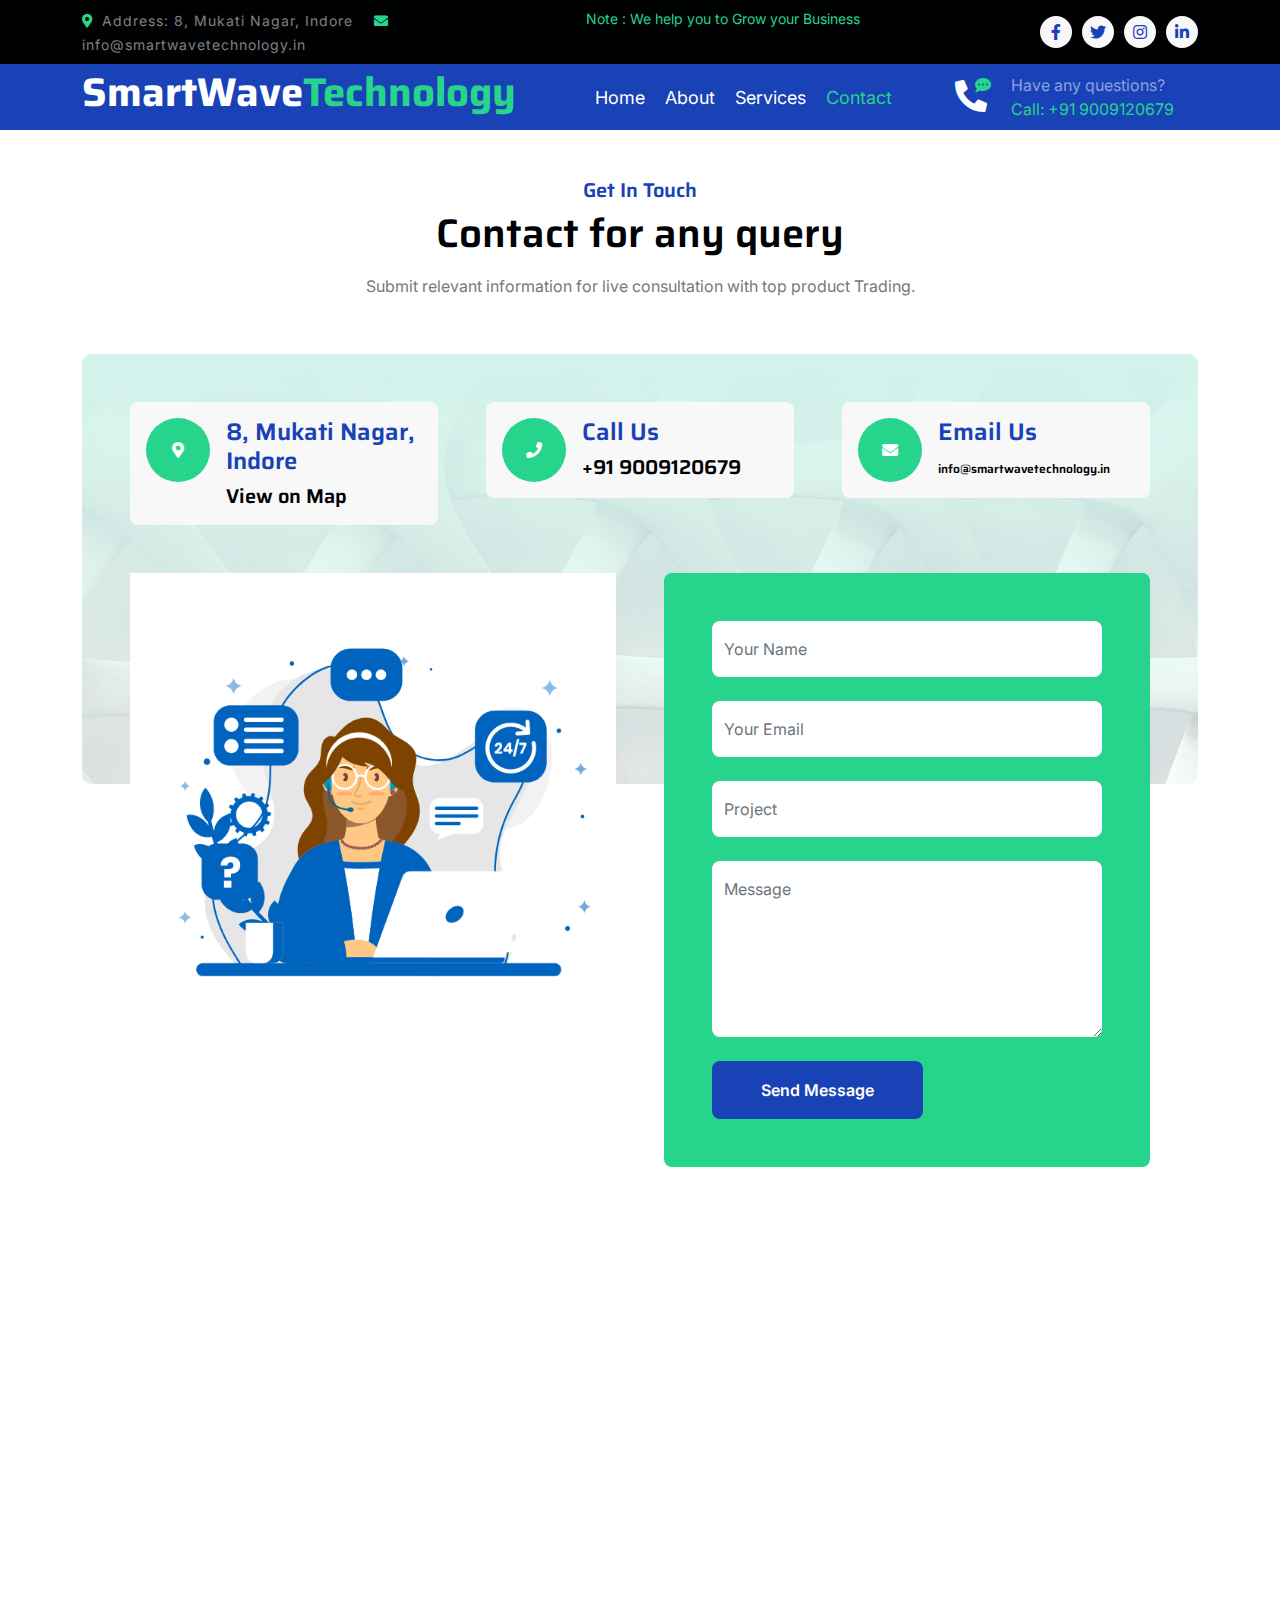
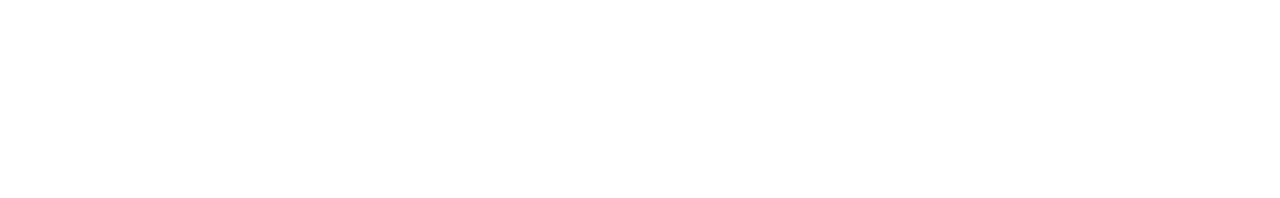
<file: contact.html>
<!DOCTYPE html>
<html lang="en">
  <head>
    <meta charset="utf-8" />
    <title>Smartwave Technology</title>
    <meta content="width=device-width, initial-scale=1.0" name="viewport" />
    <meta content="" name="keywords" />
    <meta content="" name="description" />

    <!-- Google Web Fonts -->
    <link rel="preconnect" href="https://fonts.googleapis.com" />
    <link rel="preconnect" href="https://fonts.gstatic.com" crossorigin />
    <link
      href="https://fonts.googleapis.com/css2?family=Inter:wght@400;500;600&family=Saira:wght@500;600;700&display=swap"
      rel="stylesheet"
    />

    <!-- Icon Font Stylesheet -->
    <link
      href="https://cdnjs.cloudflare.com/ajax/libs/font-awesome/5.10.0/css/all.min.css"
      rel="stylesheet"
    />
    <link
      href="https://cdn.jsdelivr.net/npm/bootstrap-icons@1.4.1/font/bootstrap-icons.css"
      rel="stylesheet"
    />

    <!-- Libraries Stylesheet -->
    <link href="lib/animate/animate.min.css" rel="stylesheet" />
    <link href="lib/owlcarousel/assets/owl.carousel.min.css" rel="stylesheet" />

    <!-- Customized Bootstrap Stylesheet -->
    <link href="css/bootstrap.min.css" rel="stylesheet" />

    <!-- Template Stylesheet -->
    <link href="css/style.css" rel="stylesheet" />
  </head>

  <body>
    <!-- Spinner Start -->
    <div
      id="spinner"
      class="show position-fixed translate-middle w-100 vh-100 top-50 start-50 d-flex align-items-center justify-content-center"
    >
      <div class="spinner-grow text-primary" role="status"></div>
    </div>
    <!-- Spinner End -->

    <!-- Topbar Start -->
    <div class="container-fluid bg-dark py-2 d-none d-md-flex">
      <div class="container">
        <div class="d-flex justify-content-between topbar">
          <div class="top-info">
            <small class="me-3 text-white-50"
              ><a href="#"
                ><i class="fas fa-map-marker-alt me-2 text-secondary"></i></a
              >Address: 8, Mukati Nagar, Indore
            </small>
            <small class="me-3 text-white-50"
              ><a href="#"
                ><i class="fas fa-envelope me-2 text-secondary"></i></a
              >info@smartwavetechnology.in</small
            >
          </div>
          <div id="note" class="text-secondary d-none d-xl-flex">
            <small>Note : We help you to Grow your Business</small>
          </div>
          <div class="top-link">
            <a
              href=""
              class="bg-light nav-fill btn btn-sm-square rounded-circle"
              ><i class="fab fa-facebook-f text-primary"></i
            ></a>
            <a
              href=""
              class="bg-light nav-fill btn btn-sm-square rounded-circle"
              ><i class="fab fa-twitter text-primary"></i
            ></a>
            <a
              href=""
              class="bg-light nav-fill btn btn-sm-square rounded-circle"
              ><i class="fab fa-instagram text-primary"></i
            ></a>
            <a
              href=""
              class="bg-light nav-fill btn btn-sm-square rounded-circle me-0"
              ><i class="fab fa-linkedin-in text-primary"></i
            ></a>
          </div>
        </div>
      </div>
    </div>
    <!-- Topbar End -->

    <!-- Navbar Start -->
    <div class="container-fluid bg-primary">
      <div class="container">
        <nav class="navbar navbar-dark navbar-expand-lg py-0">
          <a href="index.html" class="navbar-brand">
            <h1 class="text-white fw-bold d-block">
              SmartWave<span class="text-secondary">Technology</span>
            </h1>
          </a>
          <button
            type="button"
            class="navbar-toggler me-0"
            data-bs-toggle="collapse"
            data-bs-target="#navbarCollapse"
          >
            <span class="navbar-toggler-icon"></span>
          </button>
          <div
            class="collapse navbar-collapse bg-transparent"
            id="navbarCollapse"
          >
            <div class="navbar-nav ms-auto mx-xl-auto p-0">
              <a href="index.html" class="nav-item nav-link">Home</a>
              <a href="about.html" class="nav-item nav-link">About</a>
              <a href="service.html" class="nav-item nav-link">Services</a>

              <a
                href="contact.html"
                class="nav-item active nav-link text-secondary"
                >Contact</a
              >
            </div>
          </div>
          <div class="d-none d-xl-flex flex-shirink-0">
            <div
              id="phone-tada"
              class="d-flex align-items-center justify-content-center me-4"
            >
              <a href="" class="position-relative animated tada infinite">
                <i class="fa fa-phone-alt text-white fa-2x"></i>
                <div class="position-absolute" style="top: -7px; left: 20px">
                  <span><i class="fa fa-comment-dots text-secondary"></i></span>
                </div>
              </a>
            </div>
            <div class="d-flex flex-column pe-4">
              <span class="text-white-50">Have any questions?</span>
              <span class="text-secondary">Call: +91 9009120679</span>
            </div>
          </div>
        </nav>
      </div>
    </div>
    <!-- Navbar End -->

    <!-- Contact Start -->
    <div class="container-fluid py-5 mb-5">
      <div class="container">
        <div
          class="text-center mx-auto pb-5 wow fadeIn"
          data-wow-delay=".3s"
          style="max-width: 600px"
        >
          <h5 class="text-primary">Get In Touch</h5>
          <h1 class="mb-3">Contact for any query</h1>
          <p class="mb-2">
            Submit relevant information for live consultation with top product
            Trading.
          </p>
        </div>
        <div class="contact-detail position-relative p-3 p-md-5">
          <div class="row g-3 g-lg-5 mb-3 mb-lg-5 justify-content-center">
            <div class="col-xl-4 col-lg-6 wow fadeIn" data-wow-delay=".3s">
              <div class="d-flex bg-light p-3 rounded">
                <div
                  class="flex-shrink-0 btn-square bg-secondary rounded-circle"
                  style="width: 64px; height: 64px"
                >
                  <i class="fas fa-map-marker-alt text-white"></i>
                </div>
                <div class="ms-3">
                  <h4 class="text-primary">8, Mukati Nagar, Indore</h4>
                  <a
                    href="https://goo.gl/maps/Zd4BCynmTb98ivUJ6"
                    target="_blank"
                    class="h5"
                    >View on Map</a
                  >
                </div>
              </div>
            </div>
            <div class="col-xl-4 col-lg-6 wow fadeIn" data-wow-delay=".5s">
              <div class="d-flex bg-light p-3 rounded">
                <div
                  class="flex-shrink-0 btn-square bg-secondary rounded-circle"
                  style="width: 64px; height: 64px"
                >
                  <i class="fa fa-phone text-white"></i>
                </div>
                <div class="ms-3">
                  <h4 class="text-primary">Call Us</h4>
                  <a class="h5" href="tel:+0123456789" target="_blank">
                    +91 9009120679</a
                  >
                </div>
              </div>
            </div>
            <div class="col-xl-4 col-lg-6 wow fadeIn" data-wow-delay=".7s">
              <div class="d-flex bg-light p-3 rounded">
                <div
                  class="flex-shrink-0 btn-square bg-secondary rounded-circle"
                  style="width: 64px; height: 64px"
                >
                  <i class="fa fa-envelope text-white"></i>
                </div>
                <div class="ms-3">
                  <h4 class="text-primary">Email Us</h4>
                  <a
                    class="h6 over"
                    href="mailto:info@example.com"
                    target="_blank"
                    >info@smartwavetechnology.in</a
                  >
                </div>
              </div>
            </div>
          </div>
          <div class="row g-3 g-lg-5">
            <div class="col-lg-6 wow fadeIn" data-wow-delay=".3s">
              <div>
                <img
                  src="./img/contact-us.gif"
                  class="img-fluid"
                  alt="Contact Us"
                />
              </div>
            </div>
            <div class="col-lg-6 wow fadeIn" data-wow-delay=".5s">
              <form action="https://api.web3forms.com/submit" method="POST">
                <input
                  type="hidden"
                  name="access_key"
                  value="e2bf0791-8893-484d-bc56-c56c48b8c77d"
                />
                <div class="p-3 p-md-5 rounded contact-form">
                  <div class="mb-4">
                    <input
                      type="text"
                      name="name"
                      class="form-control border-0 py-3"
                      placeholder="Your Name"
                    />
                  </div>
                  <div class="mb-4">
                    <input
                      name="email"
                      type="email"
                      class="form-control border-0 py-3"
                      placeholder="Your Email"
                    />
                  </div>
                  <div class="mb-4">
                    <input
                      name="project"
                      type="text"
                      class="form-control border-0 py-3"
                      placeholder="Project"
                    />
                  </div>
                  <div class="mb-4">
                    <textarea
                      name="message"
                      class="w-100 form-control border-0 py-3"
                      rows="6"
                      placeholder="Message"
                    ></textarea>
                  </div>
                  <div class="text-start">
                    <button
                      class="btn bg-primary text-white py-3 px-5"
                      type="submit"
                    >
                      Send Message
                    </button>
                  </div>
                </div>
              </form>
            </div>
          </div>
        </div>
      </div>
    </div>

    <!-- Footer Start -->
    <div class="container-fluid footer bg-dark wow fadeIn" data-wow-delay=".3s">
      <div class="container pt-5 pb-4">
        <div class="row g-5">
          <div class="col-lg-3 col-md-6">
            <a href="index.html">
              <h1 class="text-white fw-bold d-block">
                SmartWave <br /><span class="text-secondary">Technology</span>
              </h1>
            </a>
            <p class="mt-4 text-light">
              Our platform enables full automation of any strategy for live
              market trading, and even allows implementation of your own
              strategy through automation.
            </p>
            <div class="d-flex hightech-link">
              <a
                href=""
                class="btn-light nav-fill btn btn-square rounded-circle me-2"
                ><i class="fab fa-facebook-f text-primary"></i
              ></a>
              <a
                href=""
                class="btn-light nav-fill btn btn-square rounded-circle me-2"
                ><i class="fab fa-twitter text-primary"></i
              ></a>
              <a
                href=""
                class="btn-light nav-fill btn btn-square rounded-circle me-2"
                ><i class="fab fa-instagram text-primary"></i
              ></a>
              <a
                href=""
                class="btn-light nav-fill btn btn-square rounded-circle me-0"
                ><i class="fab fa-linkedin-in text-primary"></i
              ></a>
            </div>
          </div>
          <div class="col-lg-3 col-md-6">
            <a href="#" class="h3 text-secondary">Short Link</a>
            <div class="mt-4 d-flex flex-column short-link">
              <a href="" class="mb-2 text-white"
                ><i class="fas fa-angle-right text-secondary me-2"></i>About
                us</a
              >
              <a href="" class="mb-2 text-white"
                ><i class="fas fa-angle-right text-secondary me-2"></i>Contact
                us</a
              >
              <a href="" class="mb-2 text-white"
                ><i class="fas fa-angle-right text-secondary me-2"></i>Our
                Services</a
              >
              <a href="" class="mb-2 text-white"
                ><i class="fas fa-angle-right text-secondary me-2"></i>Our
                Projects</a
              >
              <a href="" class="mb-2 text-white"
                ><i class="fas fa-angle-right text-secondary me-2"></i>Latest
                Blog</a
              >
            </div>
          </div>
          <div class="col-lg-3 col-md-6">
            <a href="#" class="h3 text-secondary">Help Link</a>
            <div class="mt-4 d-flex flex-column help-link">
              <a href="" class="mb-2 text-white"
                ><i class="fas fa-angle-right text-secondary me-2"></i>Terms Of
                use</a
              >
              <a href="" class="mb-2 text-white"
                ><i class="fas fa-angle-right text-secondary me-2"></i>Privacy
                Policy</a
              >
              <a href="" class="mb-2 text-white"
                ><i class="fas fa-angle-right text-secondary me-2"></i>Helps</a
              >
              <a href="" class="mb-2 text-white"
                ><i class="fas fa-angle-right text-secondary me-2"></i>FQAs</a
              >
              <a href="" class="mb-2 text-white"
                ><i class="fas fa-angle-right text-secondary me-2"></i
                >Contact</a
              >
            </div>
          </div>
          <div class="col-lg-3 col-md-6">
            <a href="#" class="h3 text-secondary">Contact Us</a>
            <div class="text-white mt-4 d-flex flex-column contact-link">
              <a href="#" class="pb-3 text-light border-bottom border-primary"
                ><i class="fas fa-map-marker-alt text-secondary me-2"></i>8,
                Mukati Nagar, Indore</a
              >
              <a href="#" class="py-3 text-light border-bottom border-primary"
                ><i class="fas fa-phone-alt text-secondary me-2"></i> +91
                9009120679</a
              >
              <a href="#" class="py-3 text-light border-bottom border-primary"
                ><i class="fas fa-envelope text-secondary me-2"></i>
                info@smartwavetechnology.in</a
              >
            </div>
          </div>
        </div>
        <hr class="text-light mt-5 mb-4" />
        <div class="row">
          <div class="col-md-6 text-center text-md-start">
            <span class="text-light"
              ><a href="#" class="text-secondary"
                ><i class="fas fa-copyright text-secondary me-2"></i> Smart Wave
                Technology</a
              >, All right reserved.</span
            >
          </div>
        </div>
      </div>
    </div>
    <!-- Footer End -->

    <!-- JavaScript Libraries -->
    <script src="https://ajax.googleapis.com/ajax/libs/jquery/3.6.4/jquery.min.js"></script>
    <script src="https://cdn.jsdelivr.net/npm/bootstrap@5.0.0/dist/js/bootstrap.bundle.min.js"></script>
    <script src="lib/wow/wow.min.js"></script>
    <script src="lib/easing/easing.min.js"></script>
    <script src="lib/waypoints/waypoints.min.js"></script>
    <script src="lib/owlcarousel/owl.carousel.min.js"></script>

    <!-- Template Javascript -->
    <script src="https://web3forms.com/client/script.js" async defer></script>
    <script src="js/main.js"></script>
  </body>
</html>
</file>
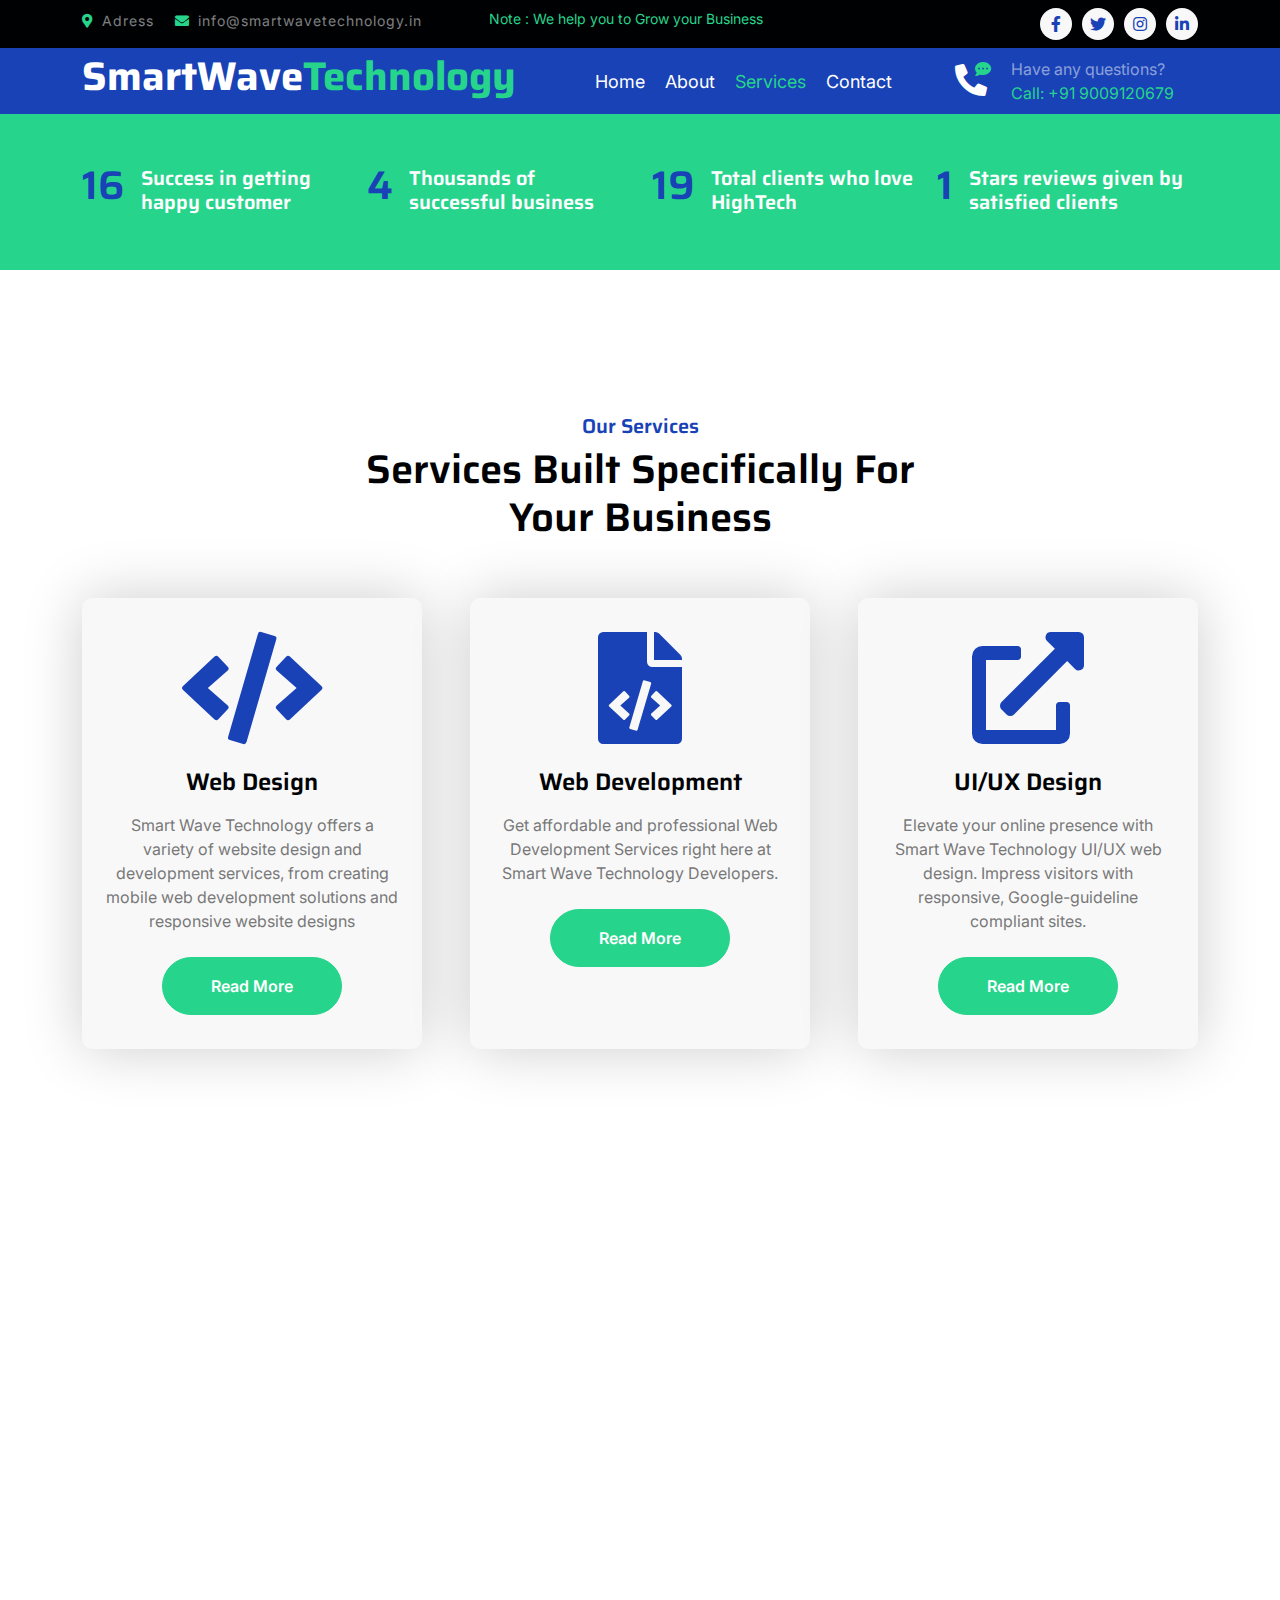
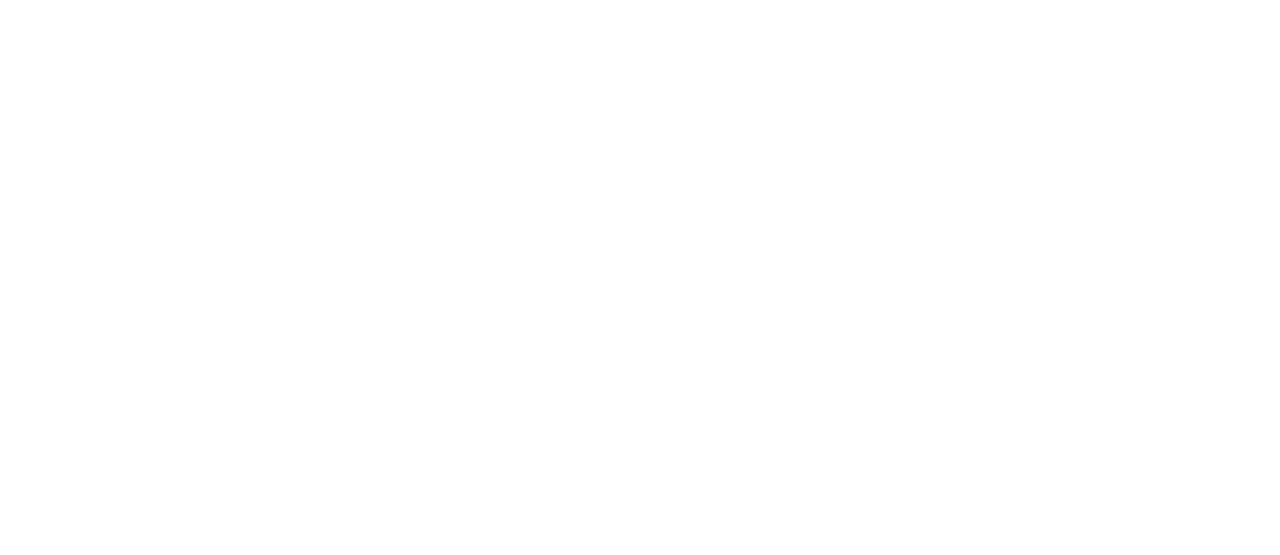
<file: service.html>
<!DOCTYPE html>
<html lang="en">
  <head>
    <meta charset="utf-8" />
    <title>SmartWave Technology</title>
    <meta content="width=device-width, initial-scale=1.0" name="viewport" />
    <meta content="" name="keywords" />
    <meta content="" name="description" />

    <!-- Google Web Fonts -->
    <link rel="preconnect" href="https://fonts.googleapis.com" />
    <link rel="preconnect" href="https://fonts.gstatic.com" crossorigin />
    <link
      href="https://fonts.googleapis.com/css2?family=Inter:wght@400;500;600&family=Saira:wght@500;600;700&display=swap"
      rel="stylesheet"
    />

    <!-- Icon Font Stylesheet -->
    <link
      href="https://cdnjs.cloudflare.com/ajax/libs/font-awesome/5.10.0/css/all.min.css"
      rel="stylesheet"
    />
    <link
      href="https://cdn.jsdelivr.net/npm/bootstrap-icons@1.4.1/font/bootstrap-icons.css"
      rel="stylesheet"
    />

    <!-- Libraries Stylesheet -->
    <link href="lib/animate/animate.min.css" rel="stylesheet" />
    <link href="lib/owlcarousel/assets/owl.carousel.min.css" rel="stylesheet" />

    <!-- Customized Bootstrap Stylesheet -->
    <link href="css/bootstrap.min.css" rel="stylesheet" />

    <!-- Template Stylesheet -->
    <link href="css/style.css" rel="stylesheet" />
  </head>

  <body>
    <!-- Spinner Start -->
    <div
      id="spinner"
      class="show position-fixed translate-middle w-100 vh-100 top-50 start-50 d-flex align-items-center justify-content-center"
    >
      <div class="spinner-grow text-primary" role="status"></div>
    </div>
    <!-- Spinner End -->

    <!-- Topbar Start -->
    <div class="container-fluid bg-dark py-2 d-none d-md-flex">
      <div class="container">
        <div class="d-flex justify-content-between topbar">
          <div class="top-info">
            <small class="me-3 text-white-50"
              ><a href="#"
                ><i class="fas fa-map-marker-alt me-2 text-secondary"></i></a
              >Adress
            </small>
            <small class="me-3 text-white-50"
              ><a href="#"
                ><i class="fas fa-envelope me-2 text-secondary"></i></a
              >info@smartwavetechnology.in</small
            >
          </div>
          <div id="note" class="text-secondary d-none d-xl-flex">
            <small>Note : We help you to Grow your Business</small>
          </div>
          <div class="top-link">
            <a
              href=""
              class="bg-light nav-fill btn btn-sm-square rounded-circle"
              ><i class="fab fa-facebook-f text-primary"></i
            ></a>
            <a
              href=""
              class="bg-light nav-fill btn btn-sm-square rounded-circle"
              ><i class="fab fa-twitter text-primary"></i
            ></a>
            <a
              href=""
              class="bg-light nav-fill btn btn-sm-square rounded-circle"
              ><i class="fab fa-instagram text-primary"></i
            ></a>
            <a
              href=""
              class="bg-light nav-fill btn btn-sm-square rounded-circle me-0"
              ><i class="fab fa-linkedin-in text-primary"></i
            ></a>
          </div>
        </div>
      </div>
    </div>
    <!-- Topbar End -->

    <!-- Navbar Start -->
    <div class="container-fluid bg-primary">
      <div class="container">
        <nav class="navbar navbar-dark navbar-expand-lg py-0">
          <a href="index.html" class="navbar-brand">
            <h1 class="text-white fw-bold d-block">
              SmartWave<span class="text-secondary">Technology</span>
            </h1>
          </a>
          <button
            type="button"
            class="navbar-toggler me-0"
            data-bs-toggle="collapse"
            data-bs-target="#navbarCollapse"
          >
            <span class="navbar-toggler-icon"></span>
          </button>
          <div
            class="collapse navbar-collapse bg-transparent"
            id="navbarCollapse"
          >
            <div class="navbar-nav ms-auto mx-xl-auto p-0">
              <a href="index.html" class="nav-item nav-link">Home</a>
              <a href="about.html" class="nav-item nav-link">About</a>
              <a
                href="service.html"
                class="nav-item nav-link active text-secondary"
                >Services</a
              >

              <a href="contact.html" class="nav-item nav-link">Contact</a>
            </div>
          </div>
          <div class="d-none d-xl-flex flex-shirink-0">
            <div
              id="phone-tada"
              class="d-flex align-items-center justify-content-center me-4"
            >
              <a href="" class="position-relative animated tada infinite">
                <i class="fa fa-phone-alt text-white fa-2x"></i>
                <div class="position-absolute" style="top: -7px; left: 20px">
                  <span><i class="fa fa-comment-dots text-secondary"></i></span>
                </div>
              </a>
            </div>
            <div class="d-flex flex-column pe-4">
              <span class="text-white-50">Have any questions?</span>
              <span class="text-secondary">Call: +91 9009120679</span>
            </div>
          </div>
        </nav>
      </div>
    </div>
    <!-- Navbar End -->

    <!-- Fact Start -->
    <div class="container-fluid bg-secondary py-5">
      <div class="container">
        <div class="row">
          <div class="col-lg-3 wow fadeIn" data-wow-delay=".1s">
            <div class="d-flex counter">
              <h1 class="me-3 text-primary counter-value">99</h1>
              <h5 class="text-white mt-1">Success in getting happy customer</h5>
            </div>
          </div>
          <div class="col-lg-3 wow fadeIn" data-wow-delay=".3s">
            <div class="d-flex counter">
              <h1 class="me-3 text-primary counter-value">25</h1>
              <h5 class="text-white mt-1">Thousands of successful business</h5>
            </div>
          </div>
          <div class="col-lg-3 wow fadeIn" data-wow-delay=".5s">
            <div class="d-flex counter">
              <h1 class="me-3 text-primary counter-value">120</h1>
              <h5 class="text-white mt-1">Total clients who love HighTech</h5>
            </div>
          </div>
          <div class="col-lg-3 wow fadeIn" data-wow-delay=".7s">
            <div class="d-flex counter">
              <h1 class="me-3 text-primary counter-value">5</h1>
              <h5 class="text-white mt-1">
                Stars reviews given by satisfied clients
              </h5>
            </div>
          </div>
        </div>
      </div>
    </div>
    <!-- Fact End -->

    <!-- Services Start -->
    <div class="container-fluid services py-5 my-5">
      <div class="container py-5">
        <div
          class="text-center mx-auto pb-5 wow fadeIn"
          data-wow-delay=".3s"
          style="max-width: 600px"
        >
          <h5 class="text-primary">Our Services</h5>
          <h1>Services Built Specifically For Your Business</h1>
        </div>
        <div class="row g-5 services-inner">
          <div class="col-md-6 col-lg-4 wow fadeIn" data-wow-delay=".3s">
            <div class="services-item bg-light">
              <div class="p-4 text-center services-content">
                <div class="services-content-icon">
                  <i class="fa fa-code fa-7x mb-4 text-primary"></i>
                  <h4 class="mb-3">Web Design</h4>
                  <p class="mb-4">
                    Smart Wave Technology offers a variety of website design and
                    development services, from creating mobile web development
                    solutions and responsive website designs
                  </p>
                  <a
                    href=""
                    class="btn btn-secondary text-white px-5 py-3 rounded-pill"
                    >Read More</a
                  >
                </div>
              </div>
            </div>
          </div>
          <div class="col-md-6 col-lg-4 wow fadeIn" data-wow-delay=".5s">
            <div class="services-item bg-light">
              <div class="p-4 text-center services-content">
                <div class="services-content-icon">
                  <i class="fa fa-file-code fa-7x mb-4 text-primary"></i>
                  <h4 class="mb-3">Web Development</h4>
                  <p class="mb-4">
                    Get affordable and professional Web Development Services
                    right here at Smart Wave Technology Developers.
                  </p>
                  <a
                    href=""
                    class="btn btn-secondary text-white px-5 py-3 rounded-pill"
                    >Read More</a
                  >
                </div>
              </div>
            </div>
          </div>
          <div class="col-md-6 col-lg-4 wow fadeIn" data-wow-delay=".7s">
            <div class="services-item bg-light">
              <div class="p-4 text-center services-content">
                <div class="services-content-icon">
                  <i
                    class="fa fa-external-link-alt fa-7x mb-4 text-primary"
                  ></i>
                  <h4 class="mb-3">UI/UX Design</h4>
                  <p class="mb-4">
                    Elevate your online presence with Smart Wave Technology
                    UI/UX web design. Impress visitors with responsive,
                    Google-guideline compliant sites.
                  </p>
                  <a
                    href=""
                    class="btn btn-secondary text-white px-5 py-3 rounded-pill"
                    >Read More</a
                  >
                </div>
              </div>
            </div>
          </div>
          <div class="col-md-6 col-lg-4 wow fadeIn" data-wow-delay=".3s">
            <div class="services-item bg-light">
              <div class="p-4 text-center services-content">
                <div class="services-content-icon">
                  <i class="fas fa-user-secret fa-7x mb-4 text-primary"></i>
                  <h4 class="mb-3">Web Cecurity</h4>
                  <p class="mb-4">
                    Broad network security service with SWG, web isolation,
                    anti-virus scanning, sandboxing, DLP, CASB, and email
                    security capabilities.
                  </p>
                  <a
                    href=""
                    class="btn btn-secondary text-white px-5 py-3 rounded-pill"
                    >Read More</a
                  >
                </div>
              </div>
            </div>
          </div>
          <div class="col-md-6 col-lg-4 wow fadeIn" data-wow-delay=".5s">
            <div class="services-item bg-light">
              <div class="p-4 text-center services-content">
                <div class="services-content-icon">
                  <i class="fa fa-envelope-open fa-7x mb-4 text-primary"></i>
                  <h4 class="mb-3">Digital Marketing</h4>
                  <p class="mb-4">
                    Create a winning proposal using a free marketing plan
                    template from our customizable and downloadable designs
                  </p>
                  <a
                    href=""
                    class="btn btn-secondary text-white px-5 py-3 rounded-pill"
                    >Read More</a
                  >
                </div>
              </div>
            </div>
          </div>
          <div class="col-md-6 col-lg-4 wow fadeIn" data-wow-delay=".7s">
            <div class="services-item bg-light">
              <div class="p-4 text-center services-content">
                <div class="services-content-icon">
                  <i class="fas fa-laptop fa-7x mb-4 text-primary"></i>
                  <h4 class="mb-3">Programming</h4>
                  <p class="mb-4">
                    We have the Best Programmers for your need for any
                    Technology.
                  </p>
                  <a
                    href=""
                    class="btn btn-secondary text-white px-5 py-3 rounded-pill"
                    >Read More</a
                  >
                </div>
              </div>
            </div>
          </div>
        </div>
      </div>
    </div>
    <!-- Services End -->

    <!-- Footer Start -->
    <div class="container-fluid footer bg-dark wow fadeIn" data-wow-delay=".3s">
      <div class="container pt-5 pb-4">
        <div class="row g-5">
          <div class="col-lg-3 col-md-6">
            <a href="index.html">
              <h1 class="text-white fw-bold d-block">
                SmartWave <br /><span class="text-secondary">Technology</span>
              </h1>
            </a>
            <p class="mt-4 text-light">
              Our platform enables full automation of any strategy for live
              market trading, and even allows implementation of your own
              strategy through automation.
            </p>
            <div class="d-flex hightech-link">
              <a
                href=""
                class="btn-light nav-fill btn btn-square rounded-circle me-2"
                ><i class="fab fa-facebook-f text-primary"></i
              ></a>
              <a
                href=""
                class="btn-light nav-fill btn btn-square rounded-circle me-2"
                ><i class="fab fa-twitter text-primary"></i
              ></a>
              <a
                href=""
                class="btn-light nav-fill btn btn-square rounded-circle me-2"
                ><i class="fab fa-instagram text-primary"></i
              ></a>
              <a
                href=""
                class="btn-light nav-fill btn btn-square rounded-circle me-0"
                ><i class="fab fa-linkedin-in text-primary"></i
              ></a>
            </div>
          </div>
          <div class="col-lg-3 col-md-6">
            <a href="#" class="h3 text-secondary">Short Link</a>
            <div class="mt-4 d-flex flex-column short-link">
              <a href="" class="mb-2 text-white"
                ><i class="fas fa-angle-right text-secondary me-2"></i>About
                us</a
              >
              <a href="" class="mb-2 text-white"
                ><i class="fas fa-angle-right text-secondary me-2"></i>Contact
                us</a
              >
              <a href="" class="mb-2 text-white"
                ><i class="fas fa-angle-right text-secondary me-2"></i>Our
                Services</a
              >
              <a href="" class="mb-2 text-white"
                ><i class="fas fa-angle-right text-secondary me-2"></i>Our
                Projects</a
              >
              <a href="" class="mb-2 text-white"
                ><i class="fas fa-angle-right text-secondary me-2"></i>Latest
                Blog</a
              >
            </div>
          </div>
          <div class="col-lg-3 col-md-6">
            <a href="#" class="h3 text-secondary">Help Link</a>
            <div class="mt-4 d-flex flex-column help-link">
              <a href="" class="mb-2 text-white"
                ><i class="fas fa-angle-right text-secondary me-2"></i>Terms Of
                use</a
              >
              <a href="" class="mb-2 text-white"
                ><i class="fas fa-angle-right text-secondary me-2"></i>Privacy
                Policy</a
              >
              <a href="" class="mb-2 text-white"
                ><i class="fas fa-angle-right text-secondary me-2"></i>Helps</a
              >
              <a href="" class="mb-2 text-white"
                ><i class="fas fa-angle-right text-secondary me-2"></i>FQAs</a
              >
              <a href="" class="mb-2 text-white"
                ><i class="fas fa-angle-right text-secondary me-2"></i
                >Contact</a
              >
            </div>
          </div>
          <div class="col-lg-3 col-md-6">
            <a href="#" class="h3 text-secondary">Contact Us</a>
            <div class="text-white mt-4 d-flex flex-column contact-link">
              <a href="#" class="pb-3 text-light border-bottom border-primary"
                ><i class="fas fa-map-marker-alt text-secondary me-2"></i
                >8,Mukati Nagar, Indore</a
              >
              <a href="#" class="py-3 text-light border-bottom border-primary"
                ><i class="fas fa-phone-alt text-secondary me-2"></i> +91
                9009120679</a
              >
              <a href="#" class="py-3 text-light border-bottom border-primary"
                ><i class="fas fa-envelope text-secondary me-2"></i>
                info@smartwavetechnology.in</a
              >
            </div>
          </div>
        </div>
        <hr class="text-light mt-5 mb-4" />
        <div class="row">
          <div class="col-md-6 text-center text-md-start">
            <span class="text-light"
              ><a href="#" class="text-secondary"
                ><i class="fas fa-copyright text-secondary me-2"></i> Smart Wave
                Technology</a
              >, All right reserved.</span
            >
          </div>
        </div>
      </div>
    </div>
    <!-- Footer End -->

    <!-- JavaScript Libraries -->
    <script src="https://ajax.googleapis.com/ajax/libs/jquery/3.6.4/jquery.min.js"></script>
    <script src="https://cdn.jsdelivr.net/npm/bootstrap@5.0.0/dist/js/bootstrap.bundle.min.js"></script>
    <script src="lib/wow/wow.min.js"></script>
    <script src="lib/easing/easing.min.js"></script>
    <script src="lib/waypoints/waypoints.min.js"></script>
    <script src="lib/owlcarousel/owl.carousel.min.js"></script>

    <!-- Template Javascript -->
    <script src="js/main.js"></script>
  </body>
</html>
</file>
<file: css/style.css>
/*** Spinner Start ***/

#spinner {
  opacity: 0;
  visibility: hidden;
  transition: opacity 0.8s ease-out, visibility 0s linear 0.5s;
  z-index: 99999;
}

#spinner.show {
  transition: opacity 0.8s ease-out, visibility 0s linear 0s;
  visibility: visible;
  opacity: 1;
}

.over {
  overflow: hidden;
  font-size: 12px;
}
/*** Spinner End ***/

/* POP UP STARTED */
.popup {
  display: none;
  position: fixed;
  z-index: 99999;
  top: 0;
  left: 0;
  width: 100%;
  height: 100%;
  background-color: rgba(0, 0, 0, 0.5);
}

.popup-content {
  background-color: #ffffffdf;
  width: 80%;
  max-width: 600px;
  margin: 20% auto;
  padding: 20px;
  border-radius: 5px;
  box-shadow: 0 0 10px rgba(225, 222, 222, 0.959);
}

.close {
  float: right;
  cursor: pointer;
}
/* POP UP ENDED */
/*** Button Start ***/
.btn {
  font-weight: 600;
  transition: 0.5s;
}

.btn-square {
  width: 38px;
  height: 38px;
}

.btn-sm-square {
  width: 32px;
  height: 32px;
}

.btn-md-square {
  width: 46px;
  height: 46px;
}

.btn-lg-square {
  width: 58px;
  height: 58px;
}

.btn-square,
.btn-sm-square,
.btn-md-square,
.btn-lg-square {
  padding: 0;
  display: flex;
  align-items: center;
  justify-content: center;
  font-weight: normal;
}

.back-to-top {
  position: fixed;
  width: 50px;
  height: 50px;
  right: 30px;
  bottom: 30px;
  z-index: 99;
}

/*** Button End ***/

/*** Topbar Start ***/

.topbar .top-info {
  letter-spacing: 1px;
}

.topbar .top-link {
  display: flex;
  align-items: center;
  justify-content: center;
}

.topbar .top-link a {
  margin-right: 10px;
}

#note {
  width: 500px;
  overflow: hidden;
}

#note small {
  position: relative;
  display: inline-block;
  animation: mymove 5s infinite;
  animation-timing-function: all;
}

@keyframes mymove {
  from {
    left: -100%;
  }
  to {
    left: 100%;
  }
}

/*** Topbar End ***/

/* cards Started */

/* cards ended */

/*** Navbar Start ***/
.navbar .navbar-nav {
  padding: 15px 0;
}

.navbar .navbar-nav .nav-link {
  padding: 10px;
  color: var(--bs-white);
  font-size: 18px;
  outline: none;
}

.navbar .navbar-nav .nav-link:hover,
.navbar .navbar-nav .nav-link.active {
  color: var(--bs-secondary) !important;
}

.navbar .dropdown-toggle::after {
  border: none;
  content: "\f107";
  font-family: "font awesome 5 free";
  font-weight: 900;
  vertical-align: middle;
  margin-left: 8px;
}

@media (min-width: 992px) {
  .navbar .nav-item .dropdown-menu {
    display: block;
    visibility: hidden;
    top: 100%;
    transform: rotateX(-75deg);
    transform-origin: 0% 0%;
    transition: 0.5s;
    opacity: 0;
  }
}

.navbar .nav-item:hover .dropdown-menu {
  transform: rotateX(0deg);
  visibility: visible;
  transition: 0.5s;
  opacity: 1;
}

/*** Navbar End ***/

/*** Carousel Start ***/

.carousel-item {
  position: relative;
}

.carousel-item::after {
  content: "";
  width: 100%;
  height: 100%;
  position: absolute;
  top: 0;
  left: 0;
  background: rgba(0, 0, 0, 0.6);
}

.carousel-caption {
  height: 100%;
  display: flex;
  align-items: center;
  justify-content: center;
  z-index: 1;
}

.carousel-item p {
  max-width: 700px;
  margin: 0 auto 35px auto;
}

.carousel-control-prev {
  width: 90px;
  height: 60px;
  position: absolute;
  top: 50%;
  left: 0;
  background: var(--bs-primary);
  border-radius: 0 50px 50px 0;
  opacity: 1;
}

.carousel-control-prev:hover {
  background: var(--bs-secondary);
  transition: 0.8s;
}

.carousel-control-next {
  width: 90px;
  height: 60px;
  position: absolute;
  top: 50%;
  right: 0;
  background: var(--bs-primary);
  border-radius: 50px 0 0 50px;
  opacity: 1;
}

.carousel-control-next:hover {
  background: var(--bs-secondary);
  transition: 0.8s;
}

.carousel-caption .carousel-content a button.carousel-content-btn1 {
  background: var(--bs-secondary);
  color: var(--bs-dark);
  opacity: 1;
  border: 0;
  border-radius: 20px;
}

.carousel-caption .carousel-content a button.carousel-content-btn1:hover {
  background: var(--bs-primary);
  color: #ffffff;
  border: 0;
  opacity: 1;
  transition: 1s;
  border-radius: 20px;
}

.carousel-caption .carousel-content a button.carousel-content-btn2 {
  background: var(--bs-primary);
  color: var(--bs-white);
  opacity: 1;
  border: 0;
  border-radius: 20px;
}

.carousel-caption .carousel-content a button.carousel-content-btn2:hover {
  background: var(--bs-secondary);
  color: var(--bs-dark);
  border: 0;
  opacity: 1;
  transition: 1s;
  border-radius: 20px;
}

#carouselId .carousel-indicators li {
  width: 30px;
  height: 10px;
  background: var(--bs-primary);
  margin: 10px;
  border-radius: 30px;
  opacity: 1;
}

#carouselId .carousel-indicators li:hover {
  background: var(--bs-secondary);
  opacity: 1;
}

@media (max-width: 992px) {
  .carousel-item {
    min-height: 500px;
  }

  .carousel-item img {
    min-height: 500px;
    object-fit: cover;
  }

  .carousel-item h1 {
    font-size: 40px !important;
  }

  .carousel-item p {
    font-size: 16px !important;
  }
}

@media (max-width: 768px) {
  .carousel-item {
    min-height: 400px;
  }

  .carousel-item img {
    min-height: 400px;
    object-fit: cover;
  }

  .carousel-item h1 {
    font-size: 28px !important;
  }

  .carousel-item p {
    font-size: 14px !important;
  }
}

.page-header {
  background: linear-gradient(rgba(0, 0, 0, 0.6), rgba(0, 0, 0, 0.6)),
    url(../img/carousel-1.jpg) center center no-repeat;
  background-size: cover;
}

.page-header .breadcrumb-item + .breadcrumb-item::before {
  color: var(--bs-white);
}

.page-header .breadcrumb-item,
.page-header .breadcrumb-item a {
  font-size: 18px;
  color: var(--bs-white);
}

/*** Carousel End ***/

/*** Services Start ***/

.services .services-item {
  box-shadow: 0 0 60px rgba(0, 0, 0, 0.2);
  width: 100%;
  height: 100%;
  border-radius: 10px;
  padding: 10px 0;
  position: relative;
}

.services-content::after {
  position: absolute;
  content: "";
  width: 100%;
  height: 0;
  top: 0;
  left: 0;
  border-radius: 10px 10px 0 0;
  background: rgba(3, 43, 243, 0.8);
  transition: 0.5s;
}

.services-content::after {
  top: 0;
  bottom: auto;
  border-radius: 10px 10px 10px 10px;
}

.services-item:hover .services-content::after {
  height: 100%;
  opacity: 1;
  transition: 0.5s;
}

.services-item:hover .services-content-icon {
  position: relative;
  z-index: 2;
}

.services-item .services-content-icon i,
.services-item .services-content-icon p {
  transition: 0.5s;
}

.services-item:hover .services-content-icon i {
  color: var(--bs-secondary) !important;
}

.services-item:hover .services-content-icon p {
  color: var(--bs-white);
}

/*** Services End ***/

/*** Project Start ***/

.project-img {
  position: relative;
  padding: 15px;
}

.project-img::before {
  content: "";
  position: absolute;
  width: 150px;
  height: 150px;
  top: 0;
  left: 0;
  background: var(--bs-secondary);
  border-radius: 10px;
  opacity: 1;
  z-index: -1;
  transition: 0.5s;
}

.project-img::after {
  content: "";
  width: 150px;
  height: 150px;
  position: absolute;
  right: 0;
  bottom: 0;
  background: var(--bs-primary);
  border-radius: 10px;
  opacity: 1;
  z-index: -1;
  transition: 0.5s;
}

.project-content {
  position: absolute;
  width: 100%;
  height: 100%;
  top: 0;
  left: 0;
  display: flex;
  align-items: center;
  justify-content: center;
  opacity: 0;
}

.project-content a {
  display: inline-block;
  padding: 20px 25px;
  background: var(--bs-primary);
  border-radius: 10px;
}

.project-item:hover .project-content {
  opacity: 1;
  transition: 0.5s;
}

.project-item:hover .project-img::before,
.project-item:hover .project-img::after {
  opacity: 0;
}

/*** Project End ***/

/*** Blog Start ***/
.blog-item .blog-btn {
  z-index: 2;
}

.blog-btn .blog-btn-icon {
  height: 50px;
  position: relative;
  overflow: hidden;
}

.blog-btn-icon .blog-icon-2 {
  display: flex;
  position: absolute;
  top: 6px;
  left: -140px;
}

.blog-btn-icon:hover .blog-icon-2 {
  transition: 1s;
  left: 5px;
  top: 6px;
  padding-bottom: 5px;
}
.blog-icon-1 {
  position: relative;
  top: -4px;
}
.blog-btn-icon:hover .blog-icon-1 {
  top: 0;
  right: -140px;
  transition: 1s;
}

/*** Blog End ***/

/*** Team Start ***/

.team-item {
  border-top: 30px solid var(--bs-secondary) !important;
  background: rgba(239, 239, 241, 0.8);
}

.team-content::before {
  height: 200px;
  display: block;
  content: "";
  position: relative;
  top: -101px;
  background: var(--bs-secondary);
  clip-path: polygon(50% 50%, 100% 50%, 50% 100%, 0% 50%);
  padding: 60px;
  opacity: 1;
}

.team-img-icon {
  position: relative;
  margin-top: -200px;
  padding: 30px;
  padding-bottom: 0;
}

.team-img {
  border: 15px solid var(--bs-white);
}

.team-img img {
  border: 10px solid var(--bs-secondary);
  transition: 0.5s;
}

.team-item:hover h4 {
  color: var(--bs-primary);
  transition: 0.5s;
}

.team-item:hover .team-img img {
  transform: scale(1.05);
  border: 10px solid var(--bs-secondary);
}

.team-carousel .owl-stage {
  position: relative;
  width: 100%;
  height: 100%;
}

.team-carousel .owl-nav {
  position: absolute;
  top: -100px;
  right: 50px;
  display: flex;
}

.team-carousel .owl-nav .owl-prev,
.team-carousel .owl-nav .owl-next {
  width: 56px;
  height: 56px;
  border-radius: 56px;
  margin-left: 15px;
  background: var(--bs-secondary);
  color: var(--bs-white);
  display: flex;
  align-items: center;
  justify-content: center;
  transition: 0.5s;
}

.team-carousel .owl-nav .owl-prev:hover,
.team-carousel .owl-nav .owl-next:hover {
  background: var(--bs-primary);
  color: var(--bs-white);
}

@media (max-width: 992px) {
  .team-carousel {
    margin-top: 3rem;
  }

  .team-carousel .owl-nav {
    top: -85px;
    left: 50%;
    right: auto;
    transform: translateX(-50%);
    margin-left: -15px;
  }
}

/*** Team End ***/

/*** Testimonial Start ***/

.testimonial-item {
  background: #e3f0eb;
}

.testimonial-carousel .owl-dots {
  margin-top: 15px;
  display: flex;
  align-items: flex-end;
  justify-content: center;
}

.testimonial-carousel .owl-dot {
  position: relative;
  display: inline-block;
  margin: 0 5px;
  width: 15px;
  height: 15px;
  background: #c1dad0;
  border-radius: 15px;
  transition: 0.5s;
}

.testimonial-carousel .owl-dot.active {
  width: 30px;
  background: var(--bs-primary);
}

.testimonial-carousel .owl-item.center {
  position: relative;
  z-index: 1;
}

.testimonial-carousel .owl-item .testimonial-item {
  transition: 0.5s;
}

.testimonial-carousel .owl-item.center .testimonial-item {
  background: #ffffff !important;
  box-shadow: 0 0 30px #dddddd;
}

/*** Testimonial End ***/

/*** Contact Start ***/
.contact-detail::before {
  position: absolute;
  content: "";
  height: 50%;
  width: 100%;
  top: 0;
  left: 0;
  background: linear-gradient(rgb(210, 243, 235, 1), rgba(230, 250, 245, 0.3)),
    url(../img/background.jpg) center center no-repeat;
  background-size: cover;
  border-radius: 10px;
  z-index: -1;
}

.contact-map {
  background: #26d48c;
}

.contact-form {
  background: #26d48c;
}

/*** Contact End ***/

/*** Footer Start ***/

.footer .short-link a,
.footer .help-link a,
.footer .contact-link a {
  transition: 0.5s;
}

.footer .short-link a:hover,
.footer .help-link a:hover,
.footer .contact-link a:hover {
  letter-spacing: 1px;
}

.footer .hightech-link a:hover {
  background: var(--bs-secondary);
  border: 0;
}

/*** Footer End ***/
</file>
